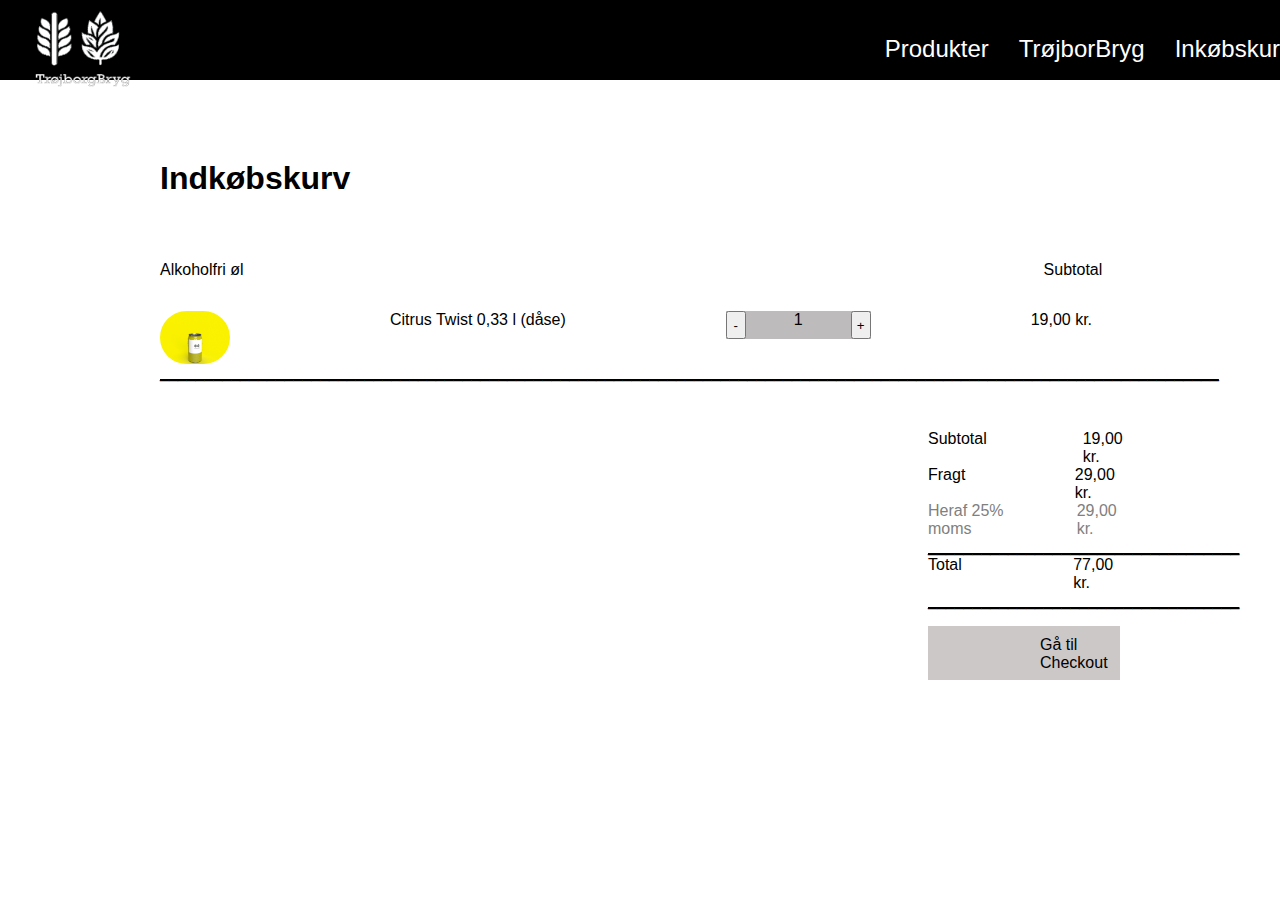
<file: eksamens-projekt-web/page-html/indkøbskurv.html>
<!DOCTYPE html>
<html lang="en">
<head>
    <meta charset="UTF-8">
    <meta http-equiv="X-UA-Compatible" content="IE=edge">
    <meta name="viewport" content="width=device-width, initial-scale=1.0">
    <link rel="stylesheet" href="../css/indkøbskurv.css">
    <title>Inkøbskurv</title>
</head>
<body>

    <header id="header">
        <div class="logo">
            <a href="../index.html">
                <img class="logo-img" src="../img/trøjborgbryg-white.png" alt="">
            </a>
        </div>
        <div class="nav-text">
            <ul>
                <li><a href="./produkt.html">Produkter</a></li>
                <li><a href="./trøjborbryg.html">TrøjborBryg</a></li>
                <li><a href="./indkøbskurv.html">Inkøbskurv</a></li>
                <li><a href="./kontakt.html">Kontakt</a></li>
              </ul>
        </div>
        
        <div class="toggle" onclick="toggle()"></div>
      </header>




      <section class="area1">


        <h1>Indkøbskurv</h1>

        <div class="titel">
            <p>Alkoholfri øl</p>
            <p class="subtotal">Subtotal</p>
        </div>

        <div class="info">
            <img src="../img/yellow.png">
            <p>Citrus Twist 0,33 l (dåse)</p>

            <div class="box">
                <button class="quantity-btn" id="minus">-</button>
                <span class="quantity">1</span>
                <button class="quantity-btn" id="plus">+</button>
            </div>
                <p class="gone-19">19,00 kr.</p>

        </div>

       <u class="line1">_______________________________________________________________________________________________________________________</u>


       <div class="area2">

<div class="numbers">
    <div class="subtotal-2">
        <p>Subtotal</p>
        <p>19,00 kr.</p>
    </div>

    <div class="fragt">
        <p>Fragt</p>
        <p>29,00 kr.</p>
    </div>

    <div class="moms">
        <p>Heraf 25% moms</p>
        <p>29,00 kr.</p>
    </div>
</div>
       
        <u class="line2">___________________________________</u>
        
        <div class="total">
            <p>Total</p>
            <p>77,00 kr.</p>
        </div>
        
        <u class="line3">___________________________________</u>
        
        <div class="checkout-box">
            <p>Gå til Checkout</p>
        </div>


    </div>
    </section>







    
<script src="../js/app.js"></script>
</body>
</html>
</file>
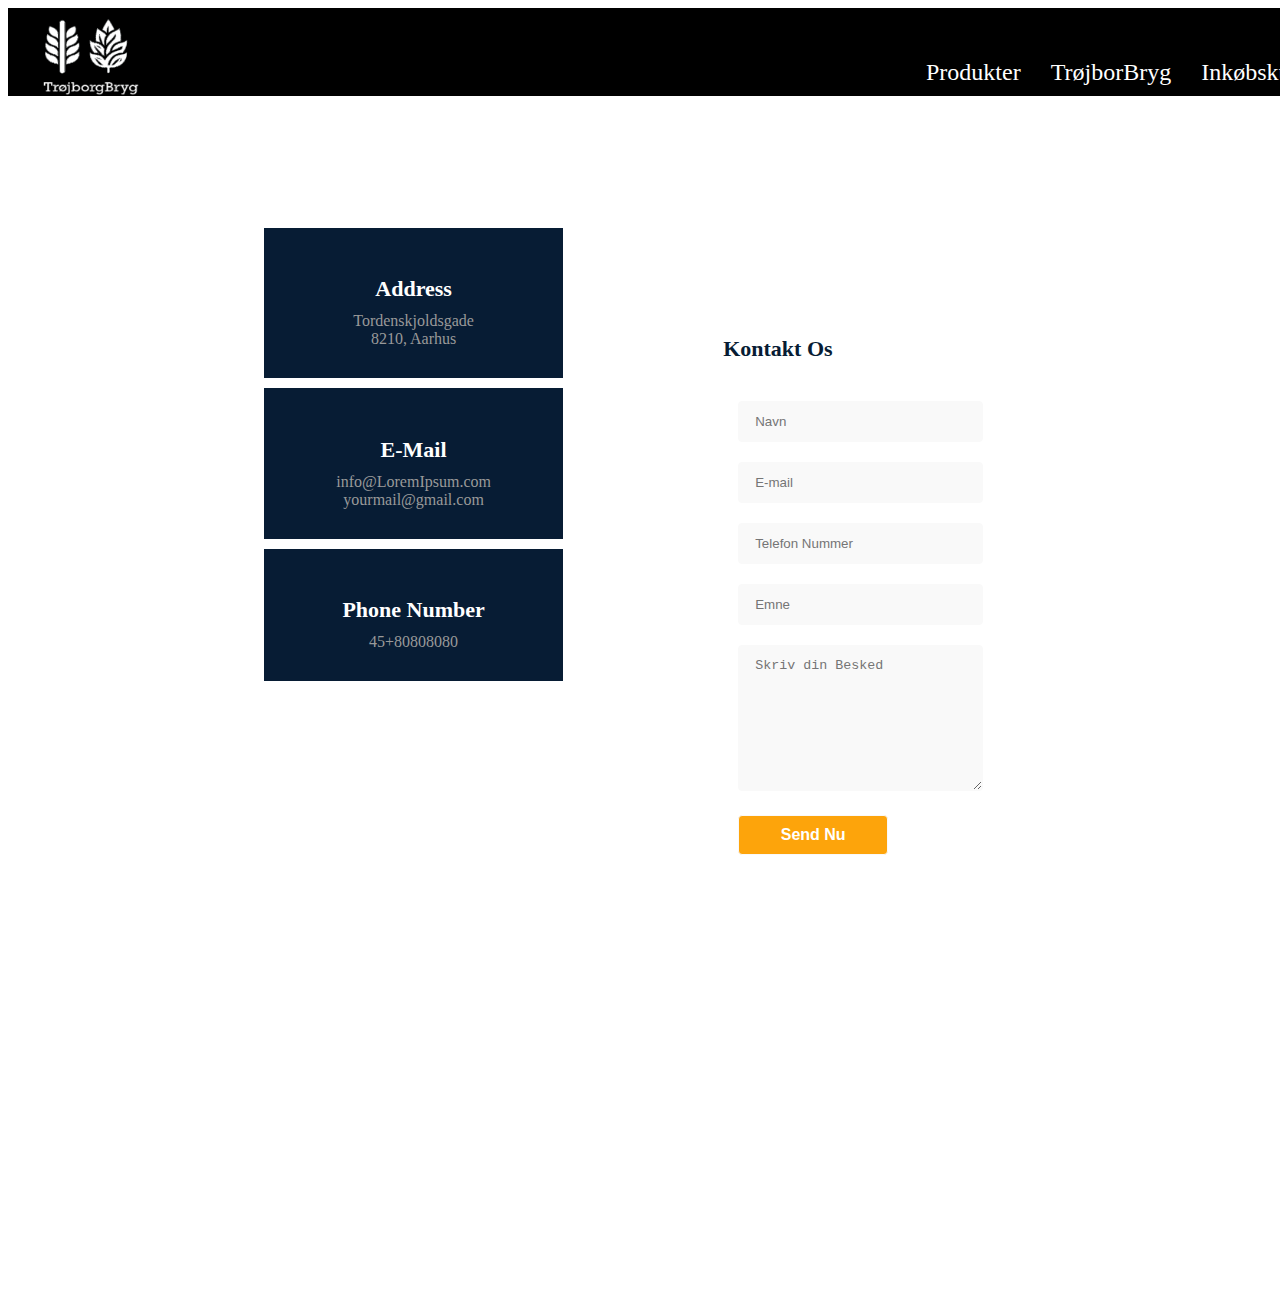
<file: eksamens-projekt-web/page-html/kontakt.html>
<!DOCTYPE html>
<html lang="en">
<head>
    <meta charset="UTF-8">
    <meta http-equiv="X-UA-Compatible" content="IE=edge">
    <meta name="viewport" content="width=device-width, initial-scale=1.0">
    <link rel="stylesheet" href="../css/kontakt.css">
    <title>📞 Kontakt page</title>
</head>
<body>

    

    <header id="header">
        <div class="logo">
            <a href="../index.html">
                <img class="logo-img" src="../img/trøjborgbryg-white.png" alt="">
            </a>
        </div>
        <div class="nav-text">
            <ul>
                <li><a href="./produkt.html">Produkter</a></li>
                <li><a href="./trøjborbryg.html">TrøjborBryg</a></li>
                <li><a href="./indkøbskurv.html">Inkøbskurv</a></li>
                <li><a href="#">Kontakt</a></li>
              </ul>
        </div>
        
        <div class="toggle" onclick="toggle()"></div>
      </header>


      <section class="contact-page-sec">
        <div class="container">
          <div class="row">
            <article class="col-md-4">
              <div class="contact-info">
                <div class="contact-info-item">
                  <div class="contact-info-icon">
                    <i class="fas fa-map-marked"></i>
                  </div>
                  <div class="contact-info-text">
                    <h2>Address</h2>
                    <span>Tordenskjoldsgade </span>
                    <span>8210, Aarhus</span>
                  </div>
                </div>
              </div>
            </article>
      
            <article class="col-md-4">
              <div class="contact-info">
                <div class="contact-info-item">
                  <div class="contact-info-icon">
                    <i class="fas fa-envelope"></i>
                  </div>
                  <div class="contact-info-text">
                    <h2>E-mail</h2>
                    <span>info@LoremIpsum.com</span>
                    <span>yourmail@gmail.com</span>
                  </div>
                </div>
              </div>
            </article>
      
            <article class="col-md-4">
              <div class="contact-info">
                <div class="contact-info-item">
                  <div class="contact-info-icon">
                    <i class="fas fa-clock"></i>
                  </div>
                  <div class="contact-info-text">
                    <h2>Phone Number</h2>
                    <span>45+80808080</span>
                    <!-- <span>Thu - Mon 10.00 pm - 5.00 pm</span> -->
                  </div>
                </div>
              </div>
            </article>
          </div>
      
          <div class="row">
            <section class="col-md-8">
              <div class="contact-page-form" method="post">
                <h2>Kontakt os</h2>
                <form action="contact-mail.php" method="post">
                  <div class="row">
                    <div class="col-md-6 col-sm-6 col-xs-12">
                      <div class="single-input-field">
                        <input type="text" placeholder="Navn" name="navn" />
                      </div>
                    </div>
                    <div class="col-md-6 col-sm-6 col-xs-12">
                      <div class="single-input-field">
                        <input type="email" placeholder="E-mail" name="email" required />
                      </div>
                    </div>
                    <div class="col-md-6 col-sm-6 col-xs-12">
                      <div class="single-input-field">
                        <input type="text" placeholder="Telefon Nummer" name="telefon" />
                      </div>
                    </div>
                    <div class="col-md-6 col-sm-6 col-xs-12">
                      <div class="single-input-field">
                        <input type="text" placeholder="Emne" name="Emne" />
                      </div>
                    </div>
                    <div class="col-md-12 message-input">
                      <div class="single-input-field">
                        <textarea placeholder="Skriv din Besked" name="Besked"></textarea>
                      </div>
                    </div>
                    <div class="single-input-fieldsbtn">
                      <input type="submit" value="Send Nu" />
                    </div>
                  </div>
                </form>
              </div>
            </section>
          </div>
        </div>
      </section>

    

    <script src="../js/app.js"></script>
</body>
</html>
</file>
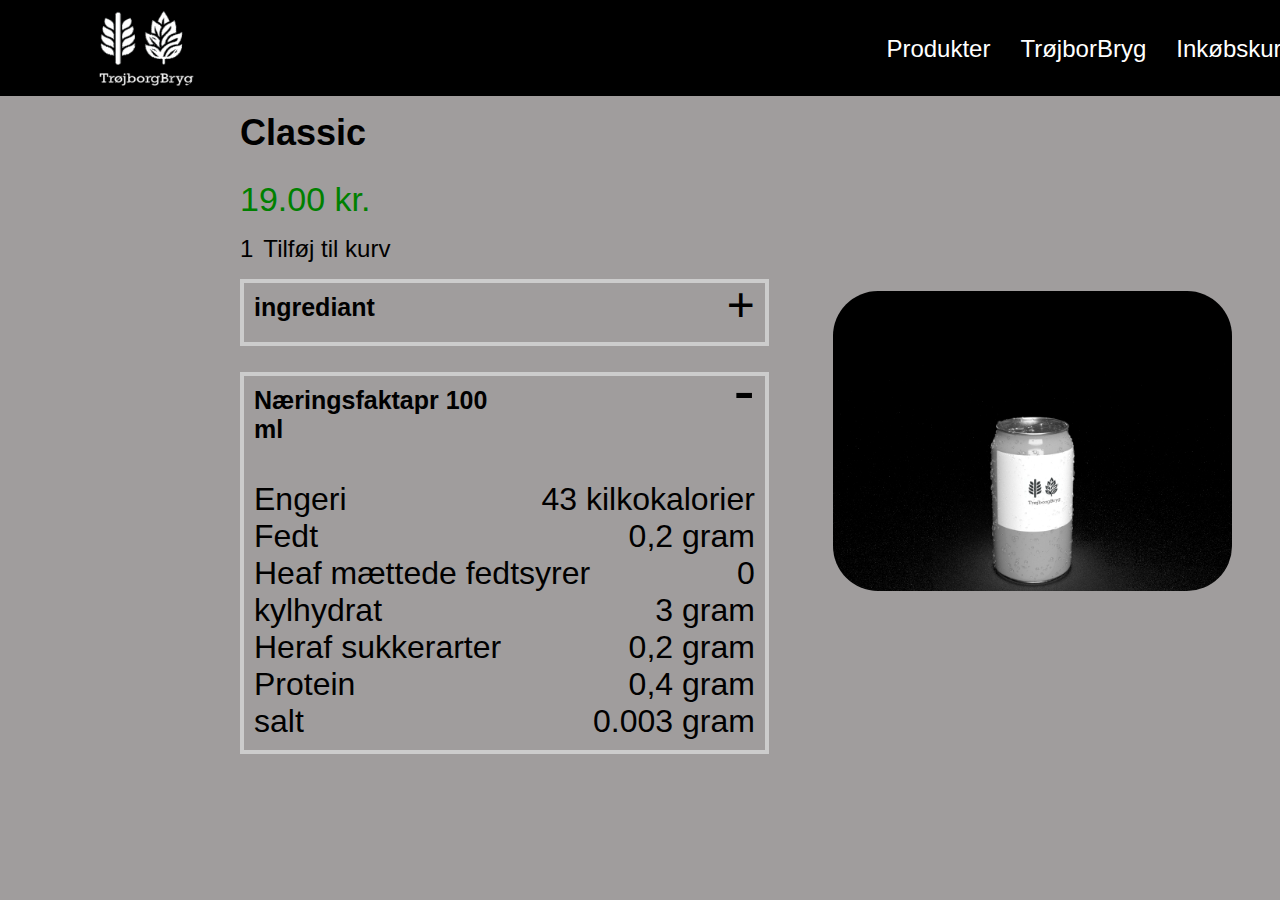
<file: eksamens-projekt-web/page-html/prduckt-beer-black.html>
<!DOCTYPE html>
<html lang="en">
<head>
    <meta charset="UTF-8">
    <meta http-equiv="X-UA-Compatible" content="IE=edge">
    <meta name="viewport" content="width=device-width, initial-scale=1.0">
    <link rel="stylesheet" href="../css/black-beer.css">
    <title>Document</title>
</head>
<body>
    <header id="header">
        <div class="logo">
            <a href="../index.html">
                <img class="logo-img" src="../img/trøjborgbryg-white.png" alt="">
            </a>
        </div>
        <div class="nav-text">
            <ul>
                <li><a href="./produkt.html">Produkter</a></li>
                <li><a href="./trøjborbryg.html">TrøjborBryg</a></li>
                <li><a href="./indkøbskurv.html">Inkøbskurv</a></li>
                <li><a href="#">Kontakt</a></li>
              </ul>
        </div>
        
        <div class="toggle" onclick="toggle()"></div>
      </header>
    
<!-- produckt/info  start-->
<section class="container">

    <div class="left-side">
        <h1>Classic</h1>
        
        <span>19.00 kr.</span>
    
        <div class="number-add">
            <div>1</div>
            <div>Tilføj til kurv</div>
        </div>
    
        <div class="beer-info">
            <div class="box1">
                <div class="textbox1">
                    <h2>ingrediant</h2>
                    <p>+</p>
                </div>
            </div>
            <div class="box2">
                <div class="textbox2">
                    <h2>Næringsfaktapr 100 ml</h2>
                    <p>-</p>
                </div>
                
                <u></u>
                <div class="info-1">
                    <p>Engeri</p>
                    <p> 43 kilkokalorier</p>
                </div>
                <div class="info-2">
                    <p>Fedt</p>
                    <p> 0,2 gram</p>
                </div>
                <div class="info-3">
                    <p>Heaf mættede fedtsyrer</p>
                    <p> 0</p>
                </div>
                <div class="info-4">
                    <p>kylhydrat</p>
                    <p> 3 gram</p>
                </div>
                <div class="info-5">
                    <p>Heraf sukkerarter</p>
                    <p> 0,2 gram</p>
                </div>
                <div class="info-6">
                    <p>Protein</p>
                    <p> 0,4 gram</p>
                </div>
                <div class="info-7">
                    <p>salt</p>
                    <p> 0.003 gram</p>
                </div>
                
            </div>
        </div>
    </div>
           
                <img src="../img/classic.png" alt="">
        </section>
<!-- produckt/info  end-->






<script src="../js/app.js"></script>
</body>
</html>
</file>
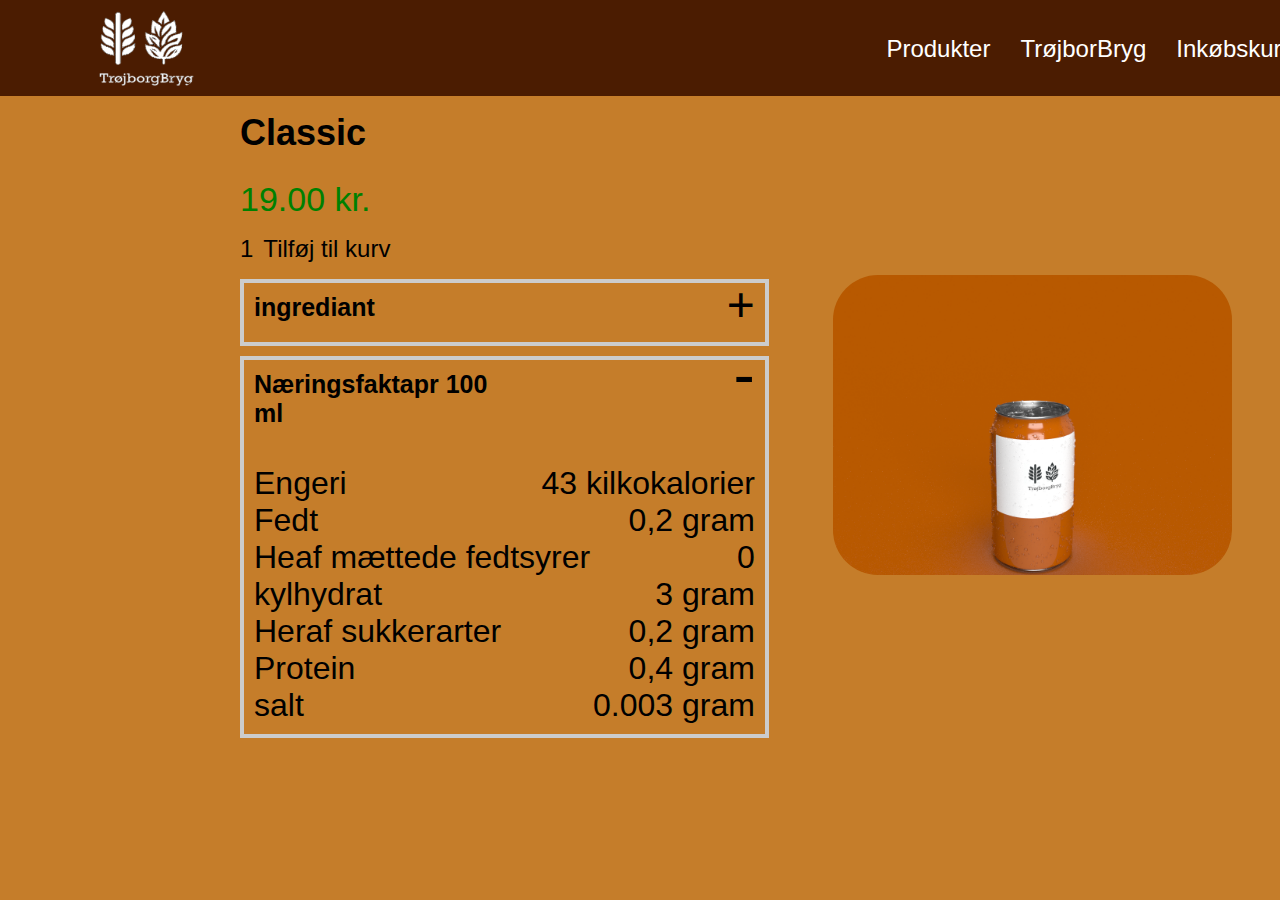
<file: eksamens-projekt-web/page-html/produckt-beer-brown.html>
<!DOCTYPE html>
<html lang="en">
<head>
    <meta charset="UTF-8">
    <meta http-equiv="X-UA-Compatible" content="IE=edge">
    <meta name="viewport" content="width=device-width, initial-scale=1.0">
    <link rel="stylesheet" href="../css/brown-beer.css">
    <title>Document</title>
</head>
<body>
    <header id="header">
        <div class="logo">
            <a href="../index.html">
                <img class="logo-img" src="../img/trøjborgbryg-white.png" alt="">
            </a>
        </div>
        <div class="nav-text">
            <ul>
                <li><a href="./produkt.html">Produkter</a></li>
                <li><a href="./trøjborbryg.html">TrøjborBryg</a></li>
                <li><a href="./indkøbskurv.html">Inkøbskurv</a></li>
                <li><a href="#">Kontakt</a></li>
              </ul>
        </div>
        
        <div class="toggle" onclick="toggle()"></div>
      </header>
    
<!-- produckt/info  start-->
<section class="container">

    <div class="left-side">
        <h1>Classic</h1>
        
        <span>19.00 kr.</span>
    
        <div class="number-add">
            <div>1</div>
            <div>Tilføj til kurv</div>
        </div>
    
        <div class="beer-info">
            <div class="box1">
                <div class="textbox1">
                    <h2>ingrediant</h2>
                    <p>+</p>
                </div>
            </div>
            <div class="box2">
                <div class="textbox2">
                    <h2>Næringsfaktapr 100 ml</h2>
                    <p>-</p>
                </div>
                
                <u></u>
                <div class="info-1">
                    <p>Engeri</p>
                    <p> 43 kilkokalorier</p>
                </div>
                <div class="info-2">
                    <p>Fedt</p>
                    <p> 0,2 gram</p>
                </div>
                <div class="info-3">
                    <p>Heaf mættede fedtsyrer</p>
                    <p> 0</p>
                </div>
                <div class="info-4">
                    <p>kylhydrat</p>
                    <p> 3 gram</p>
                </div>
                <div class="info-5">
                    <p>Heraf sukkerarter</p>
                    <p> 0,2 gram</p>
                </div>
                <div class="info-6">
                    <p>Protein</p>
                    <p> 0,4 gram</p>
                </div>
                <div class="info-7">
                    <p>salt</p>
                    <p> 0.003 gram</p>
                </div>
                
            </div>
        </div>
    </div>
           
                <img src="../img/brown.png" alt="">
        </section>
<!-- produckt/info  end-->






<script src="../js/app.js"></script>
</body>
</html>
</file>
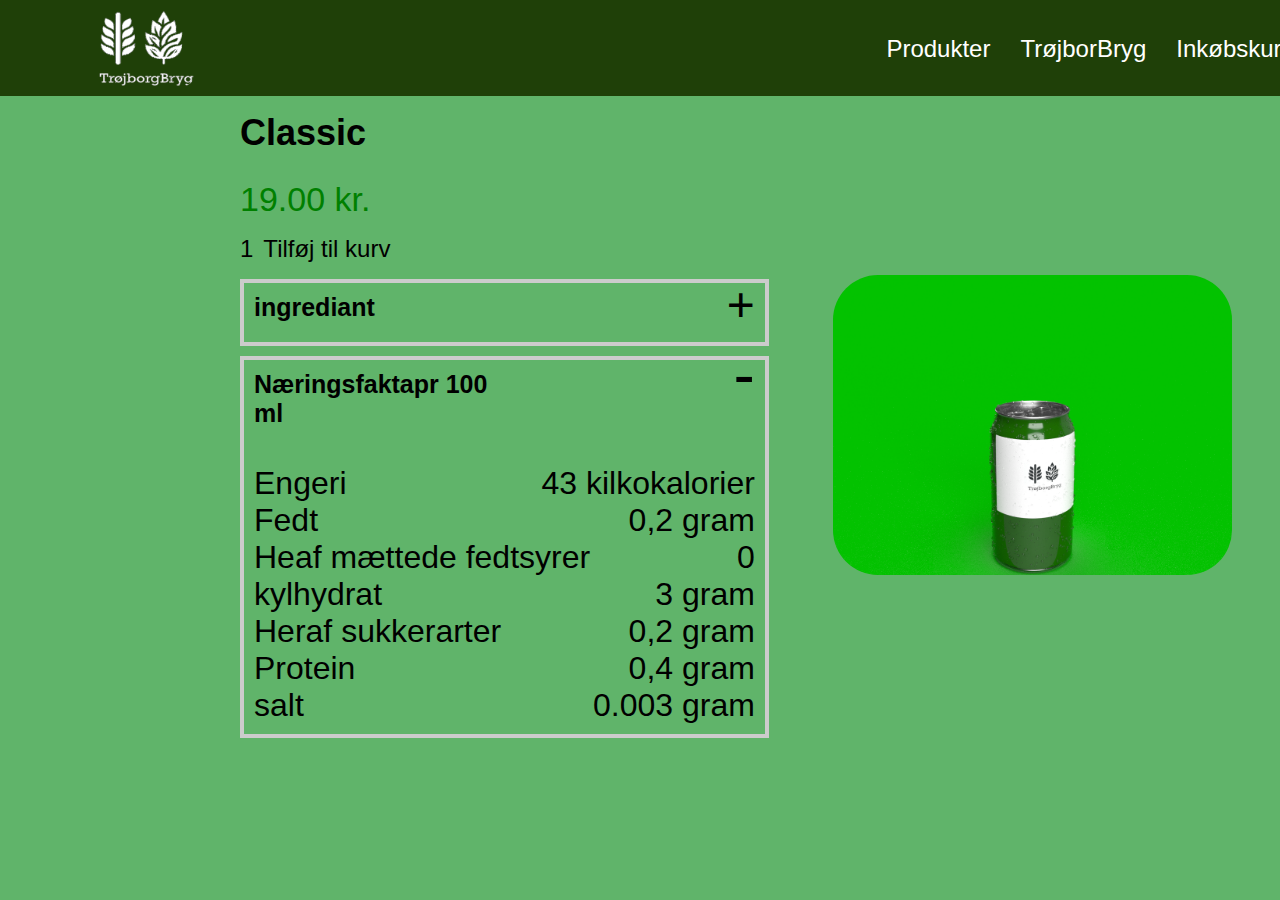
<file: eksamens-projekt-web/page-html/produckt-beer-green.html>
<!DOCTYPE html>
<html lang="en">
<head>
    <meta charset="UTF-8">
    <meta http-equiv="X-UA-Compatible" content="IE=edge">
    <meta name="viewport" content="width=device-width, initial-scale=1.0">
    <link rel="stylesheet" href="../css/green-beer.css">
    <title>Document</title>
</head>
<body>
    <header id="header">
        <div class="logo">
            <a href="../index.html">
                <img class="logo-img" src="../img/trøjborgbryg-white.png" alt="">
            </a>
        </div>
        <div class="nav-text">
            <ul>
                <li><a href="./produkt.html">Produkter</a></li>
                <li><a href="./trøjborbryg.html">TrøjborBryg</a></li>
                <li><a href="./indkøbskurv.html">Inkøbskurv</a></li>
                <li><a href="#">Kontakt</a></li>
              </ul>
        </div>
        
        <div class="toggle" onclick="toggle()"></div>
      </header>
    
<!-- produckt/info  start-->
<section class="container">

    <div class="left-side">
        <h1>Classic</h1>
        
        <span>19.00 kr.</span>
    
        <div class="number-add">
            <div>1</div>
            <div>Tilføj til kurv</div>
        </div>
    
        <div class="beer-info">
            <div class="box1">
                <div class="textbox1">
                    <h2>ingrediant</h2>
                    <p>+</p>
                </div>
            </div>
            <div class="box2">
                <div class="textbox2">
                    <h2>Næringsfaktapr 100 ml</h2>
                    <p>-</p>
                </div>
                
                <u></u>
                <div class="info-1">
                    <p>Engeri</p>
                    <p> 43 kilkokalorier</p>
                </div>
                <div class="info-2">
                    <p>Fedt</p>
                    <p> 0,2 gram</p>
                </div>
                <div class="info-3">
                    <p>Heaf mættede fedtsyrer</p>
                    <p> 0</p>
                </div>
                <div class="info-4">
                    <p>kylhydrat</p>
                    <p> 3 gram</p>
                </div>
                <div class="info-5">
                    <p>Heraf sukkerarter</p>
                    <p> 0,2 gram</p>
                </div>
                <div class="info-6">
                    <p>Protein</p>
                    <p> 0,4 gram</p>
                </div>
                <div class="info-7">
                    <p>salt</p>
                    <p> 0.003 gram</p>
                </div>
                
            </div>
        </div>
    </div>
           
                <img src="../img/green.png" alt="">
        </section>
<!-- produckt/info  end-->






<script src="../js/app.js"></script>
</body>
</html>
</file>
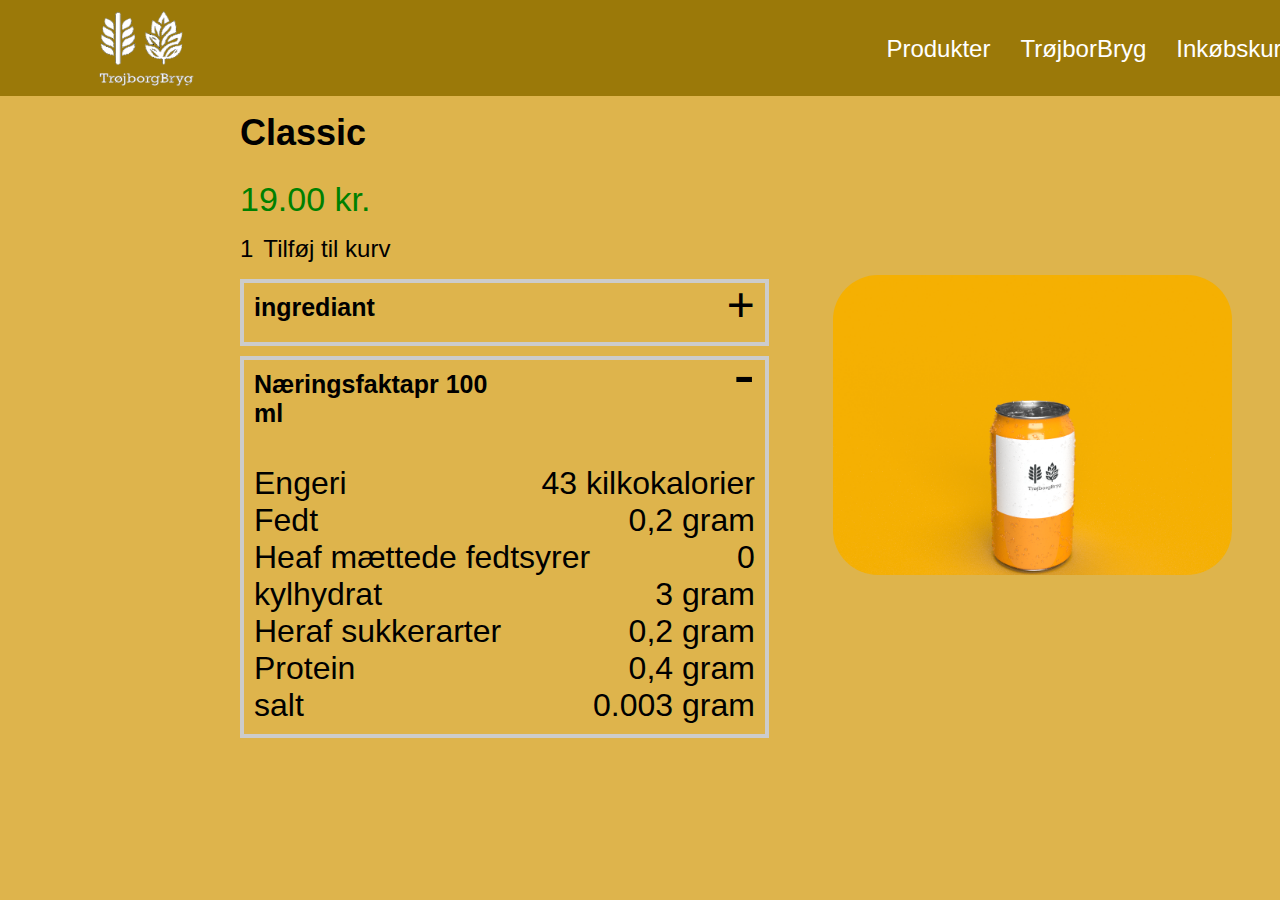
<file: eksamens-projekt-web/page-html/produckt-beer-orange.html>
<!DOCTYPE html>
<html lang="en">
<head>
    <meta charset="UTF-8">
    <meta http-equiv="X-UA-Compatible" content="IE=edge">
    <meta name="viewport" content="width=device-width, initial-scale=1.0">
    <link rel="stylesheet" href="../css/orange-beer.css">
    <title>Document</title>
</head>
<body>
    <header id="header">
        <div class="logo">
            <a href="../index.html">
                <img class="logo-img" src="../img/trøjborgbryg-white.png" alt="">
            </a>
        </div>
        <div class="nav-text">
            <ul>
                <li><a href="./produkt.html">Produkter</a></li>
                <li><a href="./trøjborbryg.html">TrøjborBryg</a></li>
                <li><a href="./indkøbskurv.html">Inkøbskurv</a></li>
                <li><a href="#">Kontakt</a></li>
              </ul>
        </div>
        
        <div class="toggle" onclick="toggle()"></div>
      </header>
    
<!-- produckt/info  start-->
<section class="container">

    <div class="left-side">
        <h1>Classic</h1>
        
        <span>19.00 kr.</span>
    
        <div class="number-add">
            <div>1</div>
            <div>Tilføj til kurv</div>
        </div>
    
        <div class="beer-info">
            <div class="box1">
                <div class="textbox1">
                    <h2>ingrediant</h2>
                    <p>+</p>
                </div>
            </div>
            <div class="box2">
                <div class="textbox2">
                    <h2>Næringsfaktapr 100 ml</h2>
                    <p>-</p>
                </div>
                
                <u></u>
                <div class="info-1">
                    <p>Engeri</p>
                    <p> 43 kilkokalorier</p>
                </div>
                <div class="info-2">
                    <p>Fedt</p>
                    <p> 0,2 gram</p>
                </div>
                <div class="info-3">
                    <p>Heaf mættede fedtsyrer</p>
                    <p> 0</p>
                </div>
                <div class="info-4">
                    <p>kylhydrat</p>
                    <p> 3 gram</p>
                </div>
                <div class="info-5">
                    <p>Heraf sukkerarter</p>
                    <p> 0,2 gram</p>
                </div>
                <div class="info-6">
                    <p>Protein</p>
                    <p> 0,4 gram</p>
                </div>
                <div class="info-7">
                    <p>salt</p>
                    <p> 0.003 gram</p>
                </div>
                
            </div>
        </div>
    </div>
           
                <img src="../img/orange.png" alt="">
        </section>
<!-- produckt/info  end-->






<script src="../js/app.js"></script>
</body>
</html>
</file>
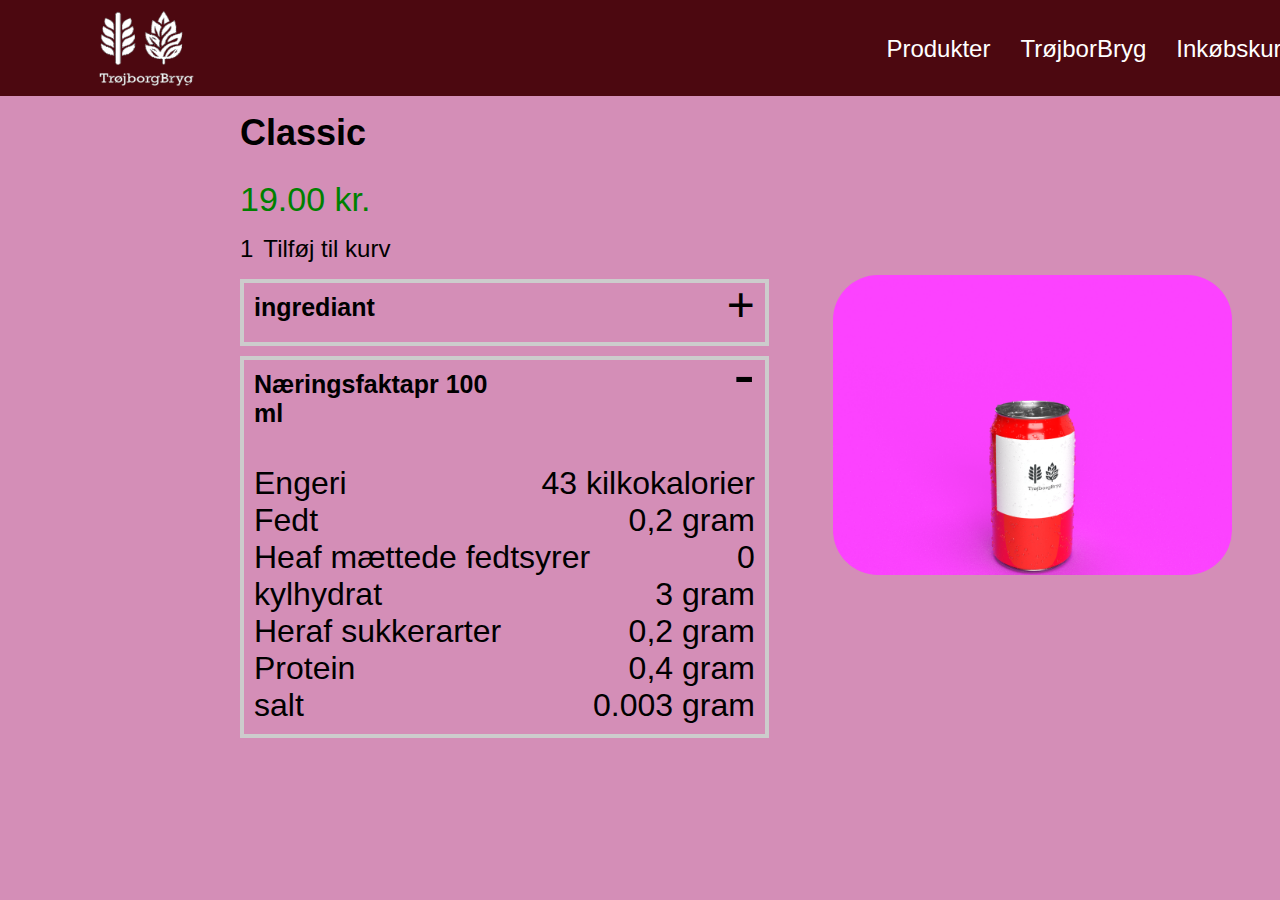
<file: eksamens-projekt-web/page-html/produckt-beer-red-pink.html>
<!DOCTYPE html>
<html lang="en">
<head>
    <meta charset="UTF-8">
    <meta http-equiv="X-UA-Compatible" content="IE=edge">
    <meta name="viewport" content="width=device-width, initial-scale=1.0">
    <link rel="stylesheet" href="../css/red-pink-beer.css">
    <title>Document</title>
</head>
<body>
    <header id="header">
        <div class="logo">
            <a href="../index.html">
                <img class="logo-img" src="../img/trøjborgbryg-white.png" alt="">
            </a>
        </div>
        <div class="nav-text">
            <ul>
                <li><a href="./produkt.html">Produkter</a></li>
                <li><a href="./trøjborbryg.html">TrøjborBryg</a></li>
                <li><a href="./indkøbskurv.html">Inkøbskurv</a></li>
                <li><a href="#">Kontakt</a></li>
              </ul>
        </div>
        
        <div class="toggle" onclick="toggle()"></div>
      </header>
    
<!-- produckt/info  start-->
<section class="container">

    <div class="left-side">
        <h1>Classic</h1>
        
        <span>19.00 kr.</span>
    
        <div class="number-add">
            <div>1</div>
            <div>Tilføj til kurv</div>
        </div>
    
        <div class="beer-info">
            <div class="box1">
                <div class="textbox1">
                    <h2>ingrediant</h2>
                    <p>+</p>
                </div>
            </div>
            <div class="box2">
                <div class="textbox2">
                    <h2>Næringsfaktapr 100 ml</h2>
                    <p>-</p>
                </div>
                
                <u></u>
                <div class="info-1">
                    <p>Engeri</p>
                    <p> 43 kilkokalorier</p>
                </div>
                <div class="info-2">
                    <p>Fedt</p>
                    <p> 0,2 gram</p>
                </div>
                <div class="info-3">
                    <p>Heaf mættede fedtsyrer</p>
                    <p> 0</p>
                </div>
                <div class="info-4">
                    <p>kylhydrat</p>
                    <p> 3 gram</p>
                </div>
                <div class="info-5">
                    <p>Heraf sukkerarter</p>
                    <p> 0,2 gram</p>
                </div>
                <div class="info-6">
                    <p>Protein</p>
                    <p> 0,4 gram</p>
                </div>
                <div class="info-7">
                    <p>salt</p>
                    <p> 0.003 gram</p>
                </div>
                
            </div>
        </div>
    </div>
           
                <img src="../img/red-pink.png" alt="">
        </section>
<!-- produckt/info  end-->






<script src="../js/app.js"></script>
</body>
</html>
</file>
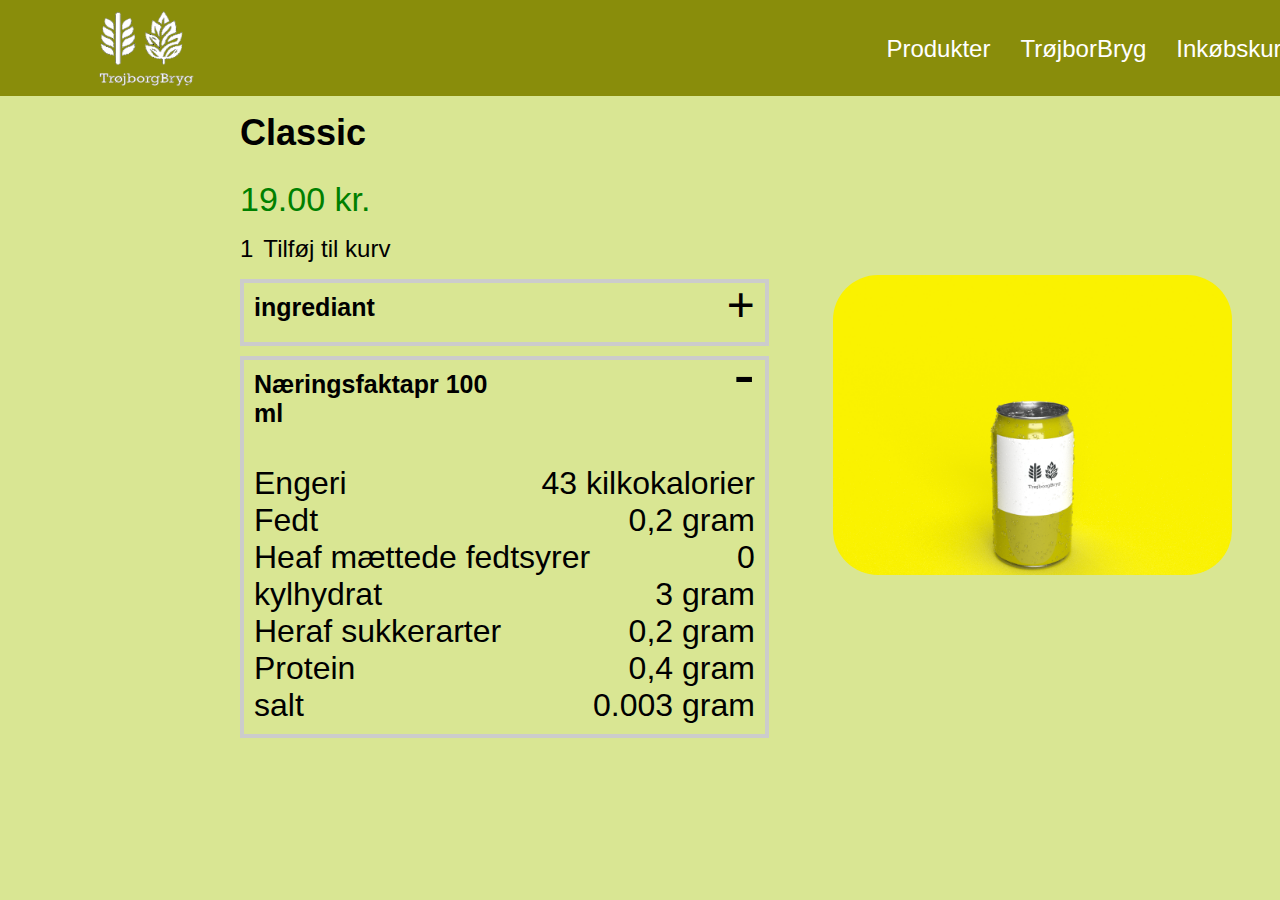
<file: eksamens-projekt-web/page-html/produckt-beer-yellow.html>
<!DOCTYPE html>
<html lang="en">
<head>
    <meta charset="UTF-8">
    <meta http-equiv="X-UA-Compatible" content="IE=edge">
    <meta name="viewport" content="width=device-width, initial-scale=1.0">
    <link rel="stylesheet" href="../css/yellow-beer.css">
    <title>Document</title>
</head>
<body>
    <header id="header">
        <div class="logo">
            <a href="../index.html">
                <img class="logo-img" src="../img/trøjborgbryg-white.png" alt="">
            </a>
        </div>
        <div class="nav-text">
            <ul>
                <li><a href="./produkt.html">Produkter</a></li>
                <li><a href="./trøjborbryg.html">TrøjborBryg</a></li>
                <li><a href="./indkøbskurv.html">Inkøbskurv</a></li>
                <li><a href="#">Kontakt</a></li>
              </ul>
        </div>
        
        <div class="toggle" onclick="toggle()"></div>
      </header>
    
<!-- produckt/info  start-->
<section class="container">

    <div class="left-side">
        <h1>Classic</h1>
        
        <span>19.00 kr.</span>
    
        <div class="number-add">
            <div>1</div>
            <div>Tilføj til kurv</div>
        </div>
    
        <div class="beer-info">
            <div class="box1">
                <div class="textbox1">
                    <h2>ingrediant</h2>
                    <p>+</p>
                </div>
            </div>
            <div class="box2">
                <div class="textbox2">
                    <h2>Næringsfaktapr 100 ml</h2>
                    <p>-</p>
                </div>
                
                <u></u>
                <div class="info-1">
                    <p>Engeri</p>
                    <p> 43 kilkokalorier</p>
                </div>
                <div class="info-2">
                    <p>Fedt</p>
                    <p> 0,2 gram</p>
                </div>
                <div class="info-3">
                    <p>Heaf mættede fedtsyrer</p>
                    <p> 0</p>
                </div>
                <div class="info-4">
                    <p>kylhydrat</p>
                    <p> 3 gram</p>
                </div>
                <div class="info-5">
                    <p>Heraf sukkerarter</p>
                    <p> 0,2 gram</p>
                </div>
                <div class="info-6">
                    <p>Protein</p>
                    <p> 0,4 gram</p>
                </div>
                <div class="info-7">
                    <p>salt</p>
                    <p> 0.003 gram</p>
                </div>
                
            </div>
        </div>
    </div>
           
                <img src="../img/yellow.png" alt="">
        </section>
<!-- produckt/info  end-->






<script src="../js/app.js"></script>
</body>
</html>
</file>
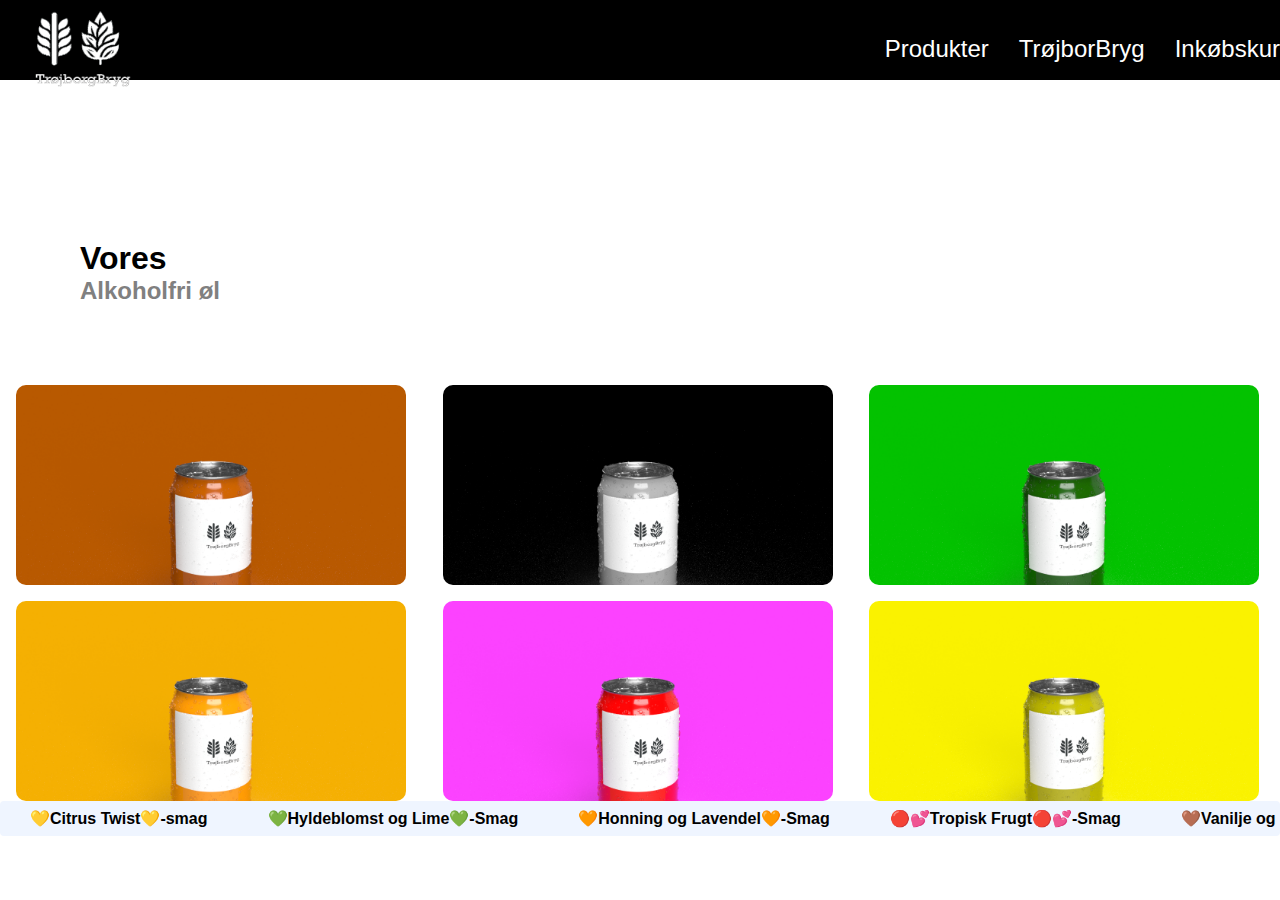
<file: eksamens-projekt-web/page-html/produkt.html>
<!DOCTYPE html>
<html lang="en">
<head>
    <meta charset="UTF-8">
    <meta http-equiv="X-UA-Compatible" content="IE=edge">
    <meta name="viewport" content="width=device-width, initial-scale=1.0">
    <link rel="stylesheet" href="../css/produkt.css">
    <title>Document</title>
</head>
<body>
    <header id="header">
        <div class="logo">
            <a href="../index.html">
                <img class="logo-img" src="../img/trøjborgbryg-white.png" alt="">
            </a>
        </div>
        <div class="nav-text">
            <ul>
                <li><a href="#">Produkter</a></li>
                <li><a href="./trøjborbryg.html">TrøjborBryg</a></li>
                <li><a href="./indkøbskurv.html">Inkøbskurv</a></li>
                <li><a href="./kontakt.html">Kontakt</a></li>
              </ul>
        </div>
        
        <div class="toggle" onclick="toggle()"></div>
      </header>


      <section class="product">

        <div class="content">

            <div id="product-content">
                <h1>Vores</h1>
                <h2>Alkoholfri øl</h2>
              </div>
            
        </div>


        <div class="product-display">
            <a href="./produckt-beer-brown.html" class="product-item">
                <img src="../img/brown.png" alt="Brown">
                <div class="overlay"></div>
            </a>
            <a href="./prduckt-beer-black.html" class="product-item">
                <img src="../img/classic.png" alt="Classic">
                <div class="overlay"></div>
            </a>
            <a href="./produckt-beer-green.html" class="product-item">
                <img src="../img/green.png" alt="Green">
                <div class="overlay"></div>
            </a>
            <a href="./produckt-beer-orange.html" class="product-item">
                <img src="../img/orange.png" alt="Orange">
                <div class="overlay"></div>
            </a>
            <a href="./produckt-beer-red-pink.html" class="product-item">
                <img src="../img/red-pink.png" alt="Red Pink">
                <div class="overlay"></div>
            </a>
            <a href="./produckt-beer-yellow.html" class="product-item">
                <img src="../img/yellow.png" alt="Yellow">
                <div class="overlay"></div>
            </a>
        </div>


<div class="scrolling-text-container">
    <div class="scrolling-text-inner" style="--marquee-speed: 20s; --direction:scroll-left" role="marquee">
        <div class="scrolling-text">
            <div class="scrolling-text-item">💛Citrus Twist💛-smag</div>
            <div class="scrolling-text-item">💚Hyldeblomst og Lime💚-Smag</div>
            <div class="scrolling-text-item">🧡Honning og Lavendel🧡-Smag</div>
            <div class="scrolling-text-item">🔴💕Tropisk Frugt🔴💕-Smag</div>
            <div class="scrolling-text-item">🤎Vanilje og Karamel🤎-Smag</div>
        </div>
    </div>
</div>



      </section>


  



    <script src="../js/app.js"></script>
</body>
</html>
</file>
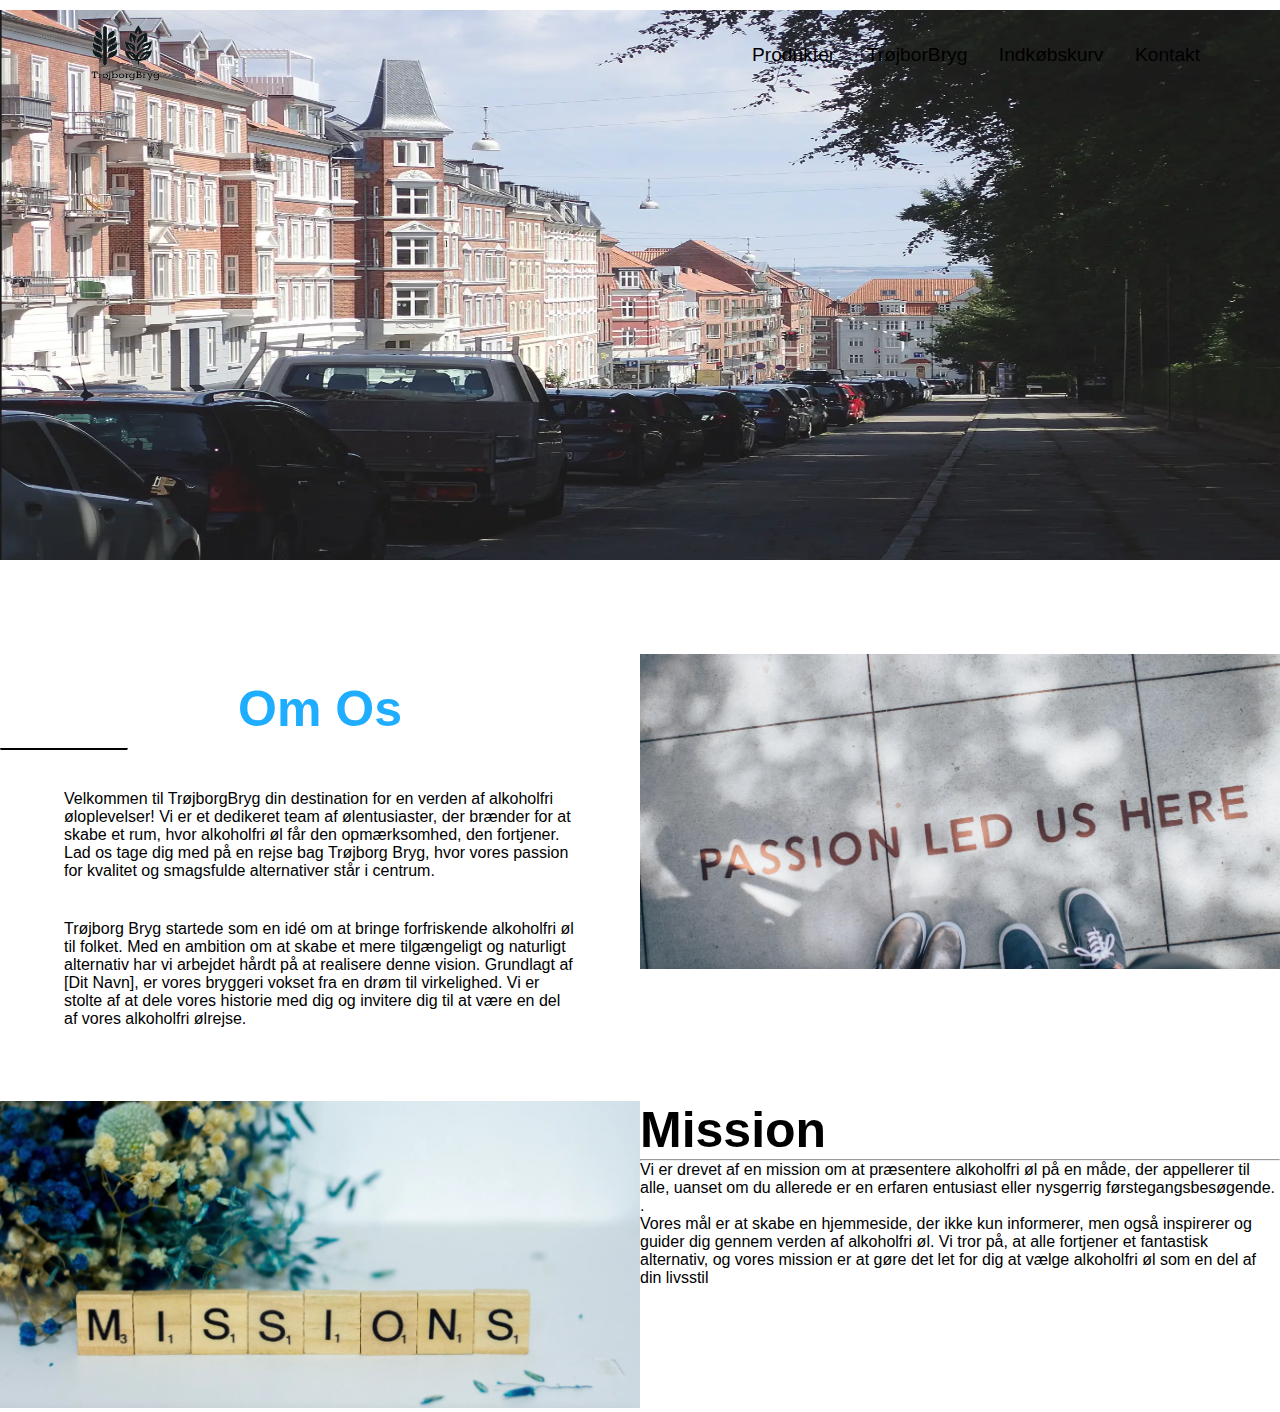
<file: eksamens-projekt-web/page-html/trøjborbryg.html>
<!DOCTYPE html>
<html lang="en">
<head>
    <meta charset="UTF-8">
    <meta http-equiv="X-UA-Compatible" content="IE=edge">
    <meta name="viewport" content="width=device-width, initial-scale=1.0">
    <link rel="stylesheet" href="../css/trøjborbryg.css">
    <title>🎓trøjborbryg om os</title>
</head>
<body>


  <!-- old nav start -->
  <div class="old-nav">

    <header id="header">
        <div class="logo">
            <a href="../index.html">
                <img class="logo-img-black" src="../img/trøjborgbryg-black.png" alt="">
                <img class="logo-img-white" src="../img/trøjborgbryg-white.png" alt="">
            </a>
        </div>
        <div class="nav-text">
            <ul>
                <li><a href="./produkt.html">Produkter</a></li>
                <li><a href="./trøjborbryg.html">TrøjborBryg</a></li>
                <li><a href="./indkøbskurv.html">Indkøbskurv</a></li>
                <li><a href="./kontakt.html">Kontakt</a></li>
              </ul>
        </div>
        
        <div class="toggle" onclick="toggle()"></div>
      </header>

    
    </div>
      <!-- old nav end -->




<!-- new header for laptop start  -->
    <header class="new-header">
        <div class="logo">
             <img class="logo-img" src="../img/trøjborgbryg-black.png" alt="">
        </div>
        <ul>
           <li><a href="./produkt.html">Produkter</a></li>
           <li><a href="./trøjborbryg.html">TrøjborBryg</a></li>
           <li><a href="./indkøbskurv.html">Indkøbskurv</a></li>
           <li><a href="./kontakt.html"> Kontakt</a></li>
        </ul>
     </header>
 <!-- New header for laptop end -->
 





 <!-- front page image start -->
 <div class="front-page-header">
     <img class="img-frontpage" src="../img/trøjborbryg-img-test.webp" alt="">
 </div>
  <!-- front page image end -->





    
    <div class="container">
       
       <div class="about">
          <div class="left">
             <h1>Om Os</h1>
             <hr>
             <p>Velkommen til TrøjborgBryg din destination for en verden af alkoholfri øloplevelser! Vi er et dedikeret team af ølentusiaster, der brænder for at skabe et rum, hvor alkoholfri øl får den opmærksomhed, den fortjener. Lad os tage dig med på en rejse bag Trøjborg Bryg, hvor vores passion for kvalitet og smagsfulde alternativer står i centrum.</p>
    
                      <p>Trøjborg Bryg startede som en idé om at bringe forfriskende alkoholfri øl til folket. Med en ambition om at skabe et mere tilgængeligt og naturligt alternativ har vi arbejdet hårdt på at realisere denne vision. Grundlagt af [Dit Navn], er vores bryggeri vokset fra en drøm til virkelighed. Vi er stolte af at dele vores historie med dig og invitere dig til at være en del af vores alkoholfri ølrejse.</p>
    
          </div>
          <div class="right">
             <img src="../img/om-os.webp">
          </div>
          <div class="clear"></div>
       </div>
       
       
       
       <div class="mission">
         
          <div class="left">
             <img src="../img/mission.webp">
          </div>
            <div class="right-text">
             <h1>Mission</h1>
             <hr>
             <p>Vi er drevet af en mission om at præsentere alkoholfri øl på en måde, der appellerer til alle, uanset om du allerede er en erfaren entusiast eller nysgerrig førstegangsbesøgende. .</p>
    
                      <p>Vores mål er at skabe en hjemmeside, der ikke kun informerer, men også inspirerer og guider dig gennem verden af alkoholfri øl. Vi tror på, at alle fortjener et fantastisk alternativ, og vores mission er at gøre det let for dig at vælge alkoholfri øl som en del af din livsstil</p>
    
          </div>
          <div class="clear"></div>
          
    </div>
    
    <script src="../js/trøjborbryg.js"></script>
    <script src="../js/app.js"></script>
</body>
</html>
</file>
<file: eksamens-projekt-web/css/indkøbskurv.css>
/* iphone 14 pro max */
@media only screen and (min-width: 430px) and (max-width: 767px) {

    * {
        margin: 0;
        padding: 0;
        box-sizing: border-box;
      }
      
      body {
          font-family: 'Montserrat', 'Arial', sans-serif;
      }
      /* header-nav start */
      #header {
        display: flex;
        justify-content: space-between;
        padding: 10px; /* Adjusted padding */
        position: fixed;
        width: 100%; /* Full width */
        background-color: #111;
        opacity: 80%;
        margin-top: -20rem;
        z-index: 1;
    }
    
    #header ul {
        /* display: flex; */
        position: absolute;
        top: -100%;
        left: 0;
        width: 100%;
        height: 100vh;
        padding: 20px; /* Adjusted padding */
        text-align: center;
        overflow: auto;
        background-color: #111;
        flex-direction: column;
        opacity: 0;
    }
    
    #header ul li {
        list-style: none;
        padding: 10px 10px; /* Adjusted padding */
        font-size: 3rem; /* Adjusted font-size */
        font-weight: bolder;
    }
    
    #header ul li a {
        text-decoration: none;
        font-size: 14px; /* Adjusted font-size */
        transition: 0.3s ease-in-out;
        color: #000000;
        font-weight: 400;
    }
    
    #header ul li a:hover {
        border-bottom: 3px solid red;
    }
    
    #header ul li img {
        margin-right: 15px; /* Adjusted margin */
    }
    
    .toggle {
        display: none;
    }
    
    #header ul {
        position: absolute;
        top: -100%;
        left: 0;
        width: 100%;
        height: calc(100vh - 80px);
        padding: 20px; /* Adjusted padding */
        text-align: center;
        overflow: auto;
        background-color: #111;
        flex-direction: column;
        opacity: 0;
    }
    
    #header.active1 ul {
        opacity: 1;
        top: 75px;
    }
    
    #header ul li a {
        margin: 5px 0;
        font-size: 39px;
        color: #fff;
    }

    .logo-img{
         height: 10vh;
        width: auto;
    }
    
    .toggle {
        display: block;
        position: relative;
        width: 30px; /* Adjusted width */
        height: 30px; /* Adjusted height */
        background-image: url(https://img.icons8.com/material-outlined/48/ffffff/menu--v1.png);
        cursor: pointer;
    }
    
    #header.active1 .toggle {
        background-image: url(https://img.icons8.com/material-rounded/48/ffffff/multiply--v1.png);
        background-repeat: no-repeat;
    }



     /* area 1 start */
     .area1 {
        flex-direction: column; /* Stack elements vertically */
        margin-top: 20rem;
        font-size: 2rem;
        margin-left: 6rem;
    }
.titel{
    margin-bottom: 2rem;
}
    
    .info {
        flex-direction: column; /* Stack elements vertically */
        align-items: flex-start;
    }

.info img{
    height: auto;
    width: 20rem;
    border-radius: 30px;
}
    .subtotal,
    .fragt,
    .moms,
    .total {
        text-align: center; /* Center text for smaller screens */
        display: flex;
        flex-direction: row;
        margin-left: 1rem;
        /* gap: 20%; */
    }

.numbers{
    margin-left: -5rem;
    padding: 50px;
}
    .subtotal-2{
        display: flex;
        flex-direction: row;
        gap: 70%;
        margin-top: 1rem;
        margin-bottom: 1rem;
    }

    .fragt{
        display: flex;
        gap: 80%;
        margin-bottom: 1rem;

    }

    .moms{
        display: flex;
        gap: 79%;
        margin-bottom: 1rem;
        color: gray;

    }





    .subtotal{
        display: none;
    }
    
    .gone-19{
        display: none;
    }

   
    .box{
        background-color: rgb(189, 187, 187);
        gap: 3rem;
        height: 44px;
        width: 150px ;
        margin-top: 1rem;
        margin-bottom: 5rem;
       
    }
    .box .quantity-btn{
    height: auto;
    width: 45px;
}

    .checkout-box {
        margin-top: 20px; /* Add some spacing between Total and Checkout */
        background-color: rgb(205, 200, 200);
        width: 50vh;
        /* width: 117%; */
        height: auto;
        margin-top: 1rem;
        padding-top: 10px;
        padding-left: 7rem;
        margin-bottom: 10rem;
        margin-left: -2rem;
    }

    

.line1 {
    display: none;
  }
 





  .line2 {
    font-size: 20px;
    
  }

  .line3 {
    font-size: 20px;
    
  }
  


 
    /* area 2 end */








}









































/* this is ipad mini  */
@media only screen and (min-width: 768px) and (max-width: 1024px) {

    * {
        margin: 0;
        padding: 0;
        box-sizing: border-box;
      }
      
      body {
          font-family: 'Montserrat', 'Arial', sans-serif;
      }
      /* header-nav start */
      #header {
        display: flex;
        justify-content: space-between;
        padding: 10px; /* Adjusted padding */
        position: fixed;
        width: 100%; /* Full width */
        background-color: #111;
        opacity: 80%;
        margin-top: -20rem;
        z-index: 1;
    }
    
    #header ul {
        /* display: flex; */
        position: absolute;
        top: -100%;
        left: 0;
        width: 100%;
        height: 100vh;
        padding: 20px; /* Adjusted padding */
        text-align: center;
        overflow: auto;
        background-color: #111;
        flex-direction: column;
        opacity: 0;
    }
    
    #header ul li {
        list-style: none;
        padding: 10px 10px; /* Adjusted padding */
        font-size: 3rem; /* Adjusted font-size */
        font-weight: bolder;
    }
    
    #header ul li a {
        text-decoration: none;
        font-size: 14px; /* Adjusted font-size */
        transition: 0.3s ease-in-out;
        color: #000000;
        font-weight: 400;
    }

    
    
    #header ul li a:hover {
        border-bottom: 3px solid red;
    }
    
    #header ul li img {
        margin-right: 15px; /* Adjusted margin */
    }
    
    .toggle {
        display: none;
    }
    
    #header ul {
        position: absolute;
        top: -100%;
        left: 0;
        width: 100%;
        height: calc(100vh - 80px);
        padding: 20px; /* Adjusted padding */
        text-align: center;
        overflow: auto;
        background-color: #111;
        flex-direction: column;
        opacity: 0;
    }
    
    #header.active1 ul {
        opacity: 1;
        top: 75px;
    }
    
    #header ul li a {
        margin: 5px 0;
        font-size: 42px;
        color: #fff;
    }

    .logo-img{
         height: 10vh;
        width: auto;
    }
    
    .toggle {
        display: block;
        position: relative;
        width: 30px; /* Adjusted width */
        height: 30px; /* Adjusted height */
        background-image: url(https://img.icons8.com/material-outlined/48/ffffff/menu--v1.png);
        cursor: pointer;
    }
    
    #header.active1 .toggle {
        background-image: url(https://img.icons8.com/material-rounded/48/ffffff/multiply--v1.png);
        background-repeat: no-repeat;
    }





    /* area 1 start */
    .area1 {
        flex-direction: column; /* Stack elements vertically */
        margin-top: 20rem;
        font-size: 2rem;
        margin-left: 6rem;
    }

    
    .info {
        flex-direction: column; /* Stack elements vertically */
        align-items: flex-start;
    }

.info img{
    height: auto;
    width: 10rem;
    border-radius: 30px;
}
    .subtotal,
    .fragt,
    .moms,
    .total {
        text-align: center; /* Center text for smaller screens */
        display: flex;
        flex-direction: row;
        margin-left: 1rem;
        /* gap: 20%; */
    }



    .subtotal-2{
        display: flex;
        flex-direction: row;
        gap: 42%;
        margin-top: 1rem;
    }

    .fragt{
        display: flex;
        gap: 48%;
    }

    .moms{
        display: flex;
        gap: 20%;
        color: gray;
    }





    .subtotal{
        display: none;
    }
    
    .gone-19{
        display: none;
    }

   
    .box{
        background-color: rgb(189, 187, 187);
        gap: 3rem;
        height: 44px;
        width: 150px ;
    }
    .box .quantity-btn{
    height: auto;
    width: 45px;
}

    .checkout-box {
        margin-top: 20px; /* Add some spacing between Total and Checkout */
        background-color: rgb(205, 200, 200);
        width: 60vh;
        height: auto;
        margin-top: 1rem;
        padding-top: 10px;
        padding-left: 7rem;
    }

    
/* coming back to this tommorow good luck Omar🤞🏽😉 */
.line1 {
    text-decoration: none; /* Remove default underline */
    position: relative;
    display: inline-block;
    display: none;
  }
  
  .line1::before {
    content: ""; /* Empty content */
    display: block;
    width: 50%; /* Set the desired width */
    border-bottom: 1px solid #000; /* Adjust the color as needed */
    position: absolute;
    bottom: 0;
    left: 0;
  }
    /* area 2 end */
}














































/* this is normal laptop */
@media only screen and (min-width: 1025px) {

    * {
        margin: 0;
        padding: 0;
        box-sizing: border-box;
      }
      
      body {
          font-family: 'Montserrat', 'Arial', sans-serif;
      }


      /* header-nav start */
      #header {
        /* background: #000000;
        display: flex;
        justify-content: space-between;
        padding: 20px;
        height: 5rem;
        width: 89.9rem;
        position: fixed;
        margin-top: -5rem; */
        background: #000000;
        display: flex;
        justify-content: space-between;
        padding: 20px;
        height: 5rem;
        width: 89.9rem;
        position: fixed;
        margin-top: -10rem;
        /* padding-top: 20rem; */


      }
      #header ul {
        display: flex;
      }
      
      #header ul li {
        list-style: none;
        padding: 15px 15px;
      }
      #header ul li a {
        text-decoration: none;
        font-size: 16px;
        transition: 0.3s ease-in-out;
        color: white;
        font-weight: 400;
        opacity: 1;

      }
      
      #header ul li a:hover {
        border-bottom: 3px solid red;
      }
      
      #header ul li img {
        margin-right: 30px;
      }
      
      .logo-img {
        color: #fff;
        height: 10vh;
        width: auto;
        margin-top: -1rem;
      }

      .toggle {
        display: none;
      }
      #header.active1 ul {
        /* opacity: 1; */
        top: 75px;
      }
    
      #header ul li a {
        margin: 5px 0;
        font-size: 24px;
        color: white;
      }
    /* header-nav end */


/* area 1 styling start */
.area1{
    display: flex;
    justify-content: center;
    flex-direction: column;
    margin: 10rem 10rem 10rem 10rem;
    

}

h1{
    margin-bottom: 4rem;
}
.info img{
    height: auto;
    width: 70px;
    border-radius: 30px;
}
.titel{
    display: flex;
    flex-direction: row;
    gap: 50rem;
    margin-bottom: 2rem;
}

.info{
    display: flex;
    flex-direction: row;
    gap: 10rem;
}

.box{
    display: flex;
    flex-direction: row;
    background-color: rgb(189, 187, 187);
    gap: 3rem;
    height: 28px;
    
}

.box .quantity-btn{
    height: auto;
    width: 20px;
}

u{
    width: 1rem;
}
/* area 1 styling end */


/* area 2 styling start  */





.area2{
    margin-top: 3rem;
    margin-left: 48rem;
}


.subtotal{
    display: flex;
    flex-direction: row;
    gap: 15%;

}


/* .fragt .moms .total .checkout-box */


.subtotal-2{
    display: flex;
    flex-direction: row;
    gap: 50%;
}
.fragt{
    display: flex;
    flex-direction: row;
    gap: 57%;
}

.moms{
    display: flex;
    flex-direction: row;
    gap: 32%;
    color: gray;
}

.total{
    display: flex;
    flex-direction: row;
    gap: 58%;
}

.checkout-box{
    display: flex;
    flex-direction: row;
    gap: 15%;
    background-color: rgb(205, 200, 200);
    width: auto;
    height: 6vh;
    margin-top: 1rem;
    padding-top: 10px;
    padding-left: 7rem;

}
/* area 2 styling end  */






}
</file>
<file: eksamens-projekt-web/css/kontakt.css>
/* iphone 14 pro max */
@media only screen and (min-width: 430px) and (max-width: 767px) {




    * {
        margin: 0;
        padding: 0;
        box-sizing: border-box;
      }
      
      body {
          font-family: 'Montserrat', 'Arial', sans-serif;
      }
      /* header-nav start */
      #header {
        display: flex;
        justify-content: space-between;
        padding: 10px; /* Adjusted padding */
        position: fixed;
        width: 100%; /* Full width */
        background-color: #111;
        opacity: 80%;
        /* margin-top: -2rem; */
        z-index: 1;
    }
    
    #header ul {
        /* display: flex; */
        position: absolute;
        top: -100%;
        left: 0;
        width: 100%;
        height: 100vh;
        padding: 20px; /* Adjusted padding */
        text-align: center;
        overflow: auto;
        background-color: #111;
        flex-direction: column;
        opacity: 0;
    }
    
    #header ul li {
        list-style: none;
        padding: 10px 10px; /* Adjusted padding */
        font-size: 3rem; /* Adjusted font-size */
        font-weight: bolder;
    }
    
    #header ul li a {
        text-decoration: none;
        font-size: 14px; /* Adjusted font-size */
        transition: 0.3s ease-in-out;
        color: #000000;
        font-weight: 400;
    }
    
    
    
    #header ul li a:hover {
        border-bottom: 3px solid red;
    }
    
    #header ul li img {
        margin-right: 15px; /* Adjusted margin */
    }
    
    .toggle {
        display: none;
    }
    
    #header ul {
        position: absolute;
        top: -100%;
        left: 0;
        width: 100%;
        height: calc(100vh - 80px);
        padding: 20px; /* Adjusted padding */
        text-align: center;
        overflow: auto;
        background-color: #111;
        flex-direction: column;
        opacity: 0;
    }
    
    #header.active1 ul {
        opacity: 1;
        top: 75px;
    }
    
    #header ul li a {
        margin: 5px 0;
        font-size: 42px;
        color: #fff;
    }
    
    .logo-img{
         height: 10vh;
        width: auto;
    }
    
    .toggle {
        display: block;
        position: relative;
        width: 30px; /* Adjusted width */
        height: 30px; /* Adjusted height */
        background-image: url(https://img.icons8.com/material-outlined/48/ffffff/menu--v1.png);
        cursor: pointer;
    }
    
    #header.active1 .toggle {
        background-image: url(https://img.icons8.com/material-rounded/48/ffffff/multiply--v1.png);
        background-repeat: no-repeat;
    }
    /* header-nav end */
    
    
    
    
    
    
    
    
    
    .container{
        display: flex;
        flex-direction: column-reverse;
        gap: 10rem;
        margin-left: 4rem;
        margin-top: 10rem;
        height: auto;
        width: 70%;
    
    }
    
    
    section {
        padding: 60px 0;
        min-height: 100vh;
    }
    .contact-info {
    display: inline-block;
    width: 100%;
    text-align: center;
    margin-bottom: 10px;
    }
    .contact-info-icon {
    margin-bottom: 15px;
    }
    .contact-info-item {
    background: #071c34;
    padding: 30px 0px;
    }
    .contact-page-sec .contact-page-form h2 {
    color: #071c34;
    text-transform: capitalize;
    font-size: 22px;
    font-weight: 700;
    }
    .contact-page-form .col-md-6.col-sm-6.col-xs-12 {
    padding-left: 0;
    }  
    .contact-page-form.contact-form input {
    margin-bottom: 5px;
    }  
    .contact-page-form.contact-form textarea {
    height: 110px;
    }
    .contact-page-form.contact-form input[type="submit"] {
    background: #071c34;
    width: 150px;
    border-color: #071c34;
    }
    .contact-info-icon i {
    font-size: 48px;
    color: #fda40b;
    }
    .contact-info-text p{margin-bottom:0px;}
    .contact-info-text h2 {
    color: #fff;
    font-size: 22px;
    text-transform: capitalize;
    font-weight: 600;
    margin-bottom: 10px;
    }
    .contact-info-text span {
    color: #999999;
    font-size: 16px;
    /* font-weight: ; */
    display: inline-block;
    width: 100%;
    }
    
    .contact-page-form input {
    background: #f9f9f9 none repeat scroll 0 0;
    border: 1px solid #f9f9f9;
    margin-bottom: 20px;
    padding: 12px 16px;
    width: 100%;
    border-radius: 4px;
    }
    
    .contact-page-form .message-input {
    display: inline-block;
    width: 100%;
    padding-left: 0;
    }
    .single-input-field textarea {
    background: #f9f9f9 none repeat scroll 0 0;
    border: 1px solid #f9f9f9;
    width: 100%;
    height: 120px;
    padding: 12px 16px;
    border-radius: 4px;
    }
    .single-input-fieldsbtn input[type="submit"] {
    background: #fda40b none repeat scroll 0 0;
    color: #fff;
    display: inline-block;
    font-weight: 600;
    padding: 10px 0;
    text-transform: capitalize;
    width: 150px;
    margin-top: 20px;
    font-size: 16px;
    }
    .single-input-fieldsbtn input[type="submit"]:hover{background:#071c34;transition: all 0.4s ease-in-out 0s;border-color:#071c34}
    .single-input-field  h4 {
    color: #464646;
    text-transform: capitalize;
    font-size: 14px;
    }
    .contact-page-form {
    display: inline-block;
    width: 100%;
    margin-top: 30px;
    }
    
    .contact-page-map {
    margin-top: 36px;
    }
    .contact-page-form form {
    padding: 20px 15px 0;
    }




















}
































/* ipad mini */
  @media only screen and (min-width: 768px) and (max-width: 1024px) {

 * {
    margin: 0;
    padding: 0;
    box-sizing: border-box;
  }
  
  body {
      font-family: 'Montserrat', 'Arial', sans-serif;
  }
  /* header-nav start */
  #header {
    display: flex;
    justify-content: space-between;
    padding: 10px; /* Adjusted padding */
    position: fixed;
    width: 100%; /* Full width */
    background-color: #111;
    opacity: 80%;
    /* margin-top: -2rem; */
    z-index: 1;
}

#header ul {
    /* display: flex; */
    position: absolute;
    top: -100%;
    left: 0;
    width: 100%;
    height: 100vh;
    padding: 20px; /* Adjusted padding */
    text-align: center;
    overflow: auto;
    background-color: #111;
    flex-direction: column;
    opacity: 0;
}

#header ul li {
    list-style: none;
    padding: 10px 10px; /* Adjusted padding */
    font-size: 3rem; /* Adjusted font-size */
    font-weight: bolder;
}

#header ul li a {
    text-decoration: none;
    font-size: 14px; /* Adjusted font-size */
    transition: 0.3s ease-in-out;
    color: #000000;
    font-weight: 400;
}



#header ul li a:hover {
    border-bottom: 3px solid red;
}

#header ul li img {
    margin-right: 15px; /* Adjusted margin */
}

.toggle {
    display: none;
}

#header ul {
    position: absolute;
    top: -100%;
    left: 0;
    width: 100%;
    height: calc(100vh - 80px);
    padding: 20px; /* Adjusted padding */
    text-align: center;
    overflow: auto;
    background-color: #111;
    flex-direction: column;
    opacity: 0;
}

#header.active1 ul {
    opacity: 1;
    top: 75px;
}

#header ul li a {
    margin: 5px 0;
    font-size: 42px;
    color: #fff;
}

.logo-img{
     height: 10vh;
    width: auto;
}

.toggle {
    display: block;
    position: relative;
    width: 30px; /* Adjusted width */
    height: 30px; /* Adjusted height */
    background-image: url(https://img.icons8.com/material-outlined/48/ffffff/menu--v1.png);
    cursor: pointer;
}

#header.active1 .toggle {
    background-image: url(https://img.icons8.com/material-rounded/48/ffffff/multiply--v1.png);
    background-repeat: no-repeat;
}
/* header-nav end */









.container{
    display: flex;
    flex-direction: column;
    gap: 10rem;
    margin-left: 5rem;
    margin-top: 10rem;
    height: auto;
    width: 80%;

}


section {
    padding: 60px 0;
    min-height: 100vh;
}
.contact-info {
display: inline-block;
width: 100%;
text-align: center;
margin-bottom: 10px;
}
.contact-info-icon {
margin-bottom: 15px;
}
.contact-info-item {
background: #071c34;
padding: 30px 0px;
}
.contact-page-sec .contact-page-form h2 {
color: #071c34;
text-transform: capitalize;
font-size: 22px;
font-weight: 700;
}
.contact-page-form .col-md-6.col-sm-6.col-xs-12 {
padding-left: 0;
}  
.contact-page-form.contact-form input {
margin-bottom: 5px;
}  
.contact-page-form.contact-form textarea {
height: 110px;
}
.contact-page-form.contact-form input[type="submit"] {
background: #071c34;
width: 150px;
border-color: #071c34;
}
.contact-info-icon i {
font-size: 48px;
color: #fda40b;
}
.contact-info-text p{margin-bottom:0px;}
.contact-info-text h2 {
color: #fff;
font-size: 22px;
text-transform: capitalize;
font-weight: 600;
margin-bottom: 10px;
}
.contact-info-text span {
color: #999999;
font-size: 16px;
/* font-weight: ; */
display: inline-block;
width: 100%;
}

.contact-page-form input {
background: #f9f9f9 none repeat scroll 0 0;
border: 1px solid #f9f9f9;
margin-bottom: 20px;
padding: 12px 16px;
width: 100%;
border-radius: 4px;
}

.contact-page-form .message-input {
display: inline-block;
width: 100%;
padding-left: 0;
}
.single-input-field textarea {
background: #f9f9f9 none repeat scroll 0 0;
border: 1px solid #f9f9f9;
width: 100%;
height: 120px;
padding: 12px 16px;
border-radius: 4px;
}
.single-input-fieldsbtn input[type="submit"] {
background: #fda40b none repeat scroll 0 0;
color: #fff;
display: inline-block;
font-weight: 600;
padding: 10px 0;
text-transform: capitalize;
width: 150px;
margin-top: 20px;
font-size: 16px;
}
.single-input-fieldsbtn input[type="submit"]:hover{background:#071c34;transition: all 0.4s ease-in-out 0s;border-color:#071c34}
.single-input-field  h4 {
color: #464646;
text-transform: capitalize;
font-size: 14px;
}
.contact-page-form {
display: inline-block;
width: 100%;
margin-top: 30px;
}

.contact-page-map {
margin-top: 36px;
}
.contact-page-form form {
padding: 20px 15px 0;
}


  }


  
















































/* normal laptop */
@media only screen and (min-width: 1025px) {
    
    /* header-nav start */
    #header {
        /* background: #000000;
        display: flex;
        justify-content: space-between;
        padding: 20px;
        height: 5rem;
        width: 89.9rem;
        position: fixed;
        margin-top: -5rem; */
        background: #000000;
        display: flex;
        justify-content: space-between;
        padding: 20px;
        height: 3rem;
        width: 87.8rem;
        position: fixed;
        /* margin-top: -10rem; */
        /* padding-top: 20rem; */


      }
      #header ul {
        display: flex;
      }
      
      #header ul li {
        list-style: none;
        padding: 15px 15px;
      }
      #header ul li a {
        text-decoration: none;
        font-size: 16px;
        transition: 0.3s ease-in-out;
        color: white;
        font-weight: 400;
        opacity: 1;

      }
      
      #header ul li a:hover {
        border-bottom: 3px solid red;
      }
      
      #header ul li img {
        margin-right: 30px;
      }
      
      .logo-img {
        color: #fff;
        height: 10vh;
        width: auto;
        margin-top: -1rem;
      }

      .toggle {
        display: none;
      }
      #header.active1 ul {
        /* opacity: 1; */
        top: 75px;
      }
    
      #header ul li a {
        margin: 5px 0;
        font-size: 24px;
        color: white;
      }
    /* header-nav end */

    
    
    
    
    

    
    
    .container{
        display: flex;
        flex-direction: row;
        gap: 10rem;
        margin-left: 16rem;
        margin-top: 10rem;
    }
    
    
    section {
        padding: 60px 0;
        min-height: 100vh;
    }
    .contact-info {
    display: inline-block;
    width: 100%;
    text-align: center;
    margin-bottom: 10px;
    }
    .contact-info-icon {
    margin-bottom: 15px;
    }
    .contact-info-item {
    background: #071c34;
    padding: 30px 0px;
    }
    .contact-page-sec .contact-page-form h2 {
    color: #071c34;
    text-transform: capitalize;
    font-size: 22px;
    font-weight: 700;
    }
    .contact-page-form .col-md-6.col-sm-6.col-xs-12 {
    padding-left: 0;
    }  
    .contact-page-form.contact-form input {
    margin-bottom: 5px;
    }  
    .contact-page-form.contact-form textarea {
    height: 110px;
    }
    .contact-page-form.contact-form input[type="submit"] {
    background: #071c34;
    width: 150px;
    border-color: #071c34;
    }
    .contact-info-icon i {
    font-size: 48px;
    color: #fda40b;
    }
    .contact-info-text p{margin-bottom:0px;}
    .contact-info-text h2 {
    color: #fff;
    font-size: 22px;
    text-transform: capitalize;
    font-weight: 600;
    margin-bottom: 10px;
    }
    .contact-info-text span {
    color: #999999;
    font-size: 16px;
    /* font-weight: ; */
    display: inline-block;
    width: 100%;
    }
    
    .contact-page-form input {
    background: #f9f9f9 none repeat scroll 0 0;
    border: 1px solid #f9f9f9;
    margin-bottom: 20px;
    padding: 12px 16px;
    width: 100%;
    border-radius: 4px;
    }
    
    .contact-page-form .message-input {
    display: inline-block;
    width: 100%;
    padding-left: 0;
    }
    .single-input-field textarea {
    background: #f9f9f9 none repeat scroll 0 0;
    border: 1px solid #f9f9f9;
    width: 100%;
    height: 120px;
    padding: 12px 16px;
    border-radius: 4px;
    }
    .single-input-fieldsbtn input[type="submit"] {
    background: #fda40b none repeat scroll 0 0;
    color: #fff;
    display: inline-block;
    font-weight: 600;
    padding: 10px 0;
    text-transform: capitalize;
    width: 150px;
    margin-top: 20px;
    font-size: 16px;
    }
    .single-input-fieldsbtn input[type="submit"]:hover{background:#071c34;transition: all 0.4s ease-in-out 0s;border-color:#071c34}
    .single-input-field  h4 {
    color: #464646;
    text-transform: capitalize;
    font-size: 14px;
    }
    .contact-page-form {
    display: inline-block;
    width: 100%;
    margin-top: 30px;
    }
    
    .contact-page-map {
    margin-top: 36px;
    }
    .contact-page-form form {
    padding: 20px 15px 0;
    }

}
</file>
<file: eksamens-projekt-web/css/black-beer.css>
/* iphone 14 pro max */
@media only screen and (min-width: 430px) and (max-width: 767px) {


  * {
    margin: 0;
    padding: 0;
    box-sizing: border-box;
  }
  
  body {
      font-family: 'Montserrat', 'Arial', sans-serif;
      background-color: rgb(160, 157, 157);

      
  }


  /* header-nav start */
  #header {
    display: flex;
    justify-content: space-between;
    padding: 10px; /* Adjusted padding */
    position: fixed;
    width: 100%; /* Full width */
    background-color: #111;
    opacity: 80%;
    margin-top: -5px;  /*this push the navbar down  */
    z-index: 1;
}

#header ul {
    /* display: flex; */
    position: absolute;
    top: -100%;
    left: 0;
    width: 100%;
    height: 100vh;
    padding: 20px; /* Adjusted padding */
    text-align: center;
    overflow: auto;
    background-color: #111;
    flex-direction: column;
    opacity: 0;
}

#header ul li {
    list-style: none;
    padding: 10px 10px; /* Adjusted padding */
    font-size: 3rem; /* Adjusted font-size */
    font-weight: bolder;
}

#header ul li a {
    text-decoration: none;
    font-size: 14px; /* Adjusted font-size */
    transition: 0.3s ease-in-out;
    color: #000000;
    font-weight: 400;
}

#header ul li a:hover {
    border-bottom: 3px solid red;
}

#header ul li img {
    margin-right: 15px; /* Adjusted margin */
}

.toggle {
    display: none;
}

#header ul {
    position: absolute;
    top: -100%;
    left: 0;
    width: 100%;
    height: calc(100vh - 80px);
    padding: 20px; /* Adjusted padding */
    text-align: center;
    overflow: auto;
    background-color: #111;
    flex-direction: column;
    opacity: 0;
}

#header.active1 ul {
    opacity: 1;
    top: 75px;
}

#header ul li a {
    margin: 5px 0;
    font-size: 30px;
    color: #fff;
}

.logo-img{
     height: 10vh;
    width: 25vh;
    margin-left: 1rem;
}


.toggle {
    display: block;
    position: relative;
    width: 30px; /* Adjusted width */
    height: 30px; /* Adjusted height */
    background-image: url(https://img.icons8.com/material-outlined/48/ffffff/menu--v1.png);
    cursor: pointer;
}

#header.active1 .toggle {
    background-image: url(https://img.icons8.com/material-rounded/48/ffffff/multiply--v1.png);
    background-repeat: no-repeat;
}
/* header-nav end */








/* product/info start */
.container {
  display: flex;
  justify-content: space-between;
  align-items: center;
  flex-direction: column-reverse;
  width: 80%; /* Adjust as needed */
  margin-left: -1rem;
  padding-top: 25rem;
}

h1 {
  font-size: 36px;
  margin-bottom: 10px;
}

span {
    font-size: 34px;
    color: green;
}

.number-add {
    display: flex;
    align-items: center;
    gap: 10px;
    font-size: 24px;
}

.beer-info {
  display: flex;
  flex-direction: column;
  gap: 10px;
}

.box1,
.box2 {
  border: 4px solid #ccc;
  padding: 10px;
}

.box1 h2,
.box2 h2 {
    font-size: 25px;
    margin-bottom: 5px;
}

.info-1,
.info-2,
.info-3,
.info-4,
.info-5,
.info-6,
.info-7 {
  display: flex;
  justify-content: space-between;
}

img {
    max-width: 140%;
    height: auto;
    border-radius: 45px;
    margin-left: 15rem;
}

.left-side{
font-size: 2rem;
display: flex;
flex-direction: column;
gap: 1rem;
margin-left: 14rem;
margin-top: 6rem;
}


.textbox1{
display: flex;
flex-direction: row;
gap: 15rem;
}
.textbox2{
display: flex;
flex-direction: row;
gap: 15rem;
padding-bottom: 2rem;
}
.textbox1 p{
font-size: 3rem;
margin-top: -2rem;
margin-left: 7rem;
padding-top: 1rem;
}
}
.textbox2  p{
font-size: 4rem;
margin-top: -2rem;
}
/* product/info end */







    
    
    
    
    
    






































    
    /* this is ipad mini  */
@media only screen and (min-width: 768px) and (max-width: 1024px) {

  * {
    margin: 0;
    padding: 0;
    box-sizing: border-box;
  }
  
  body {
      font-family: 'Montserrat', 'Arial', sans-serif;
      background-color: rgb(160, 157, 157);

      
  }


  /* header-nav start */
  #header {
    display: flex;
    justify-content: space-between;
    padding: 10px; /* Adjusted padding */
    position: fixed;
    width: 100%; /* Full width */
    background-color: #111;
    opacity: 80%;
    margin-top: -5px;  /*this push the navbar down  */
    z-index: 1;
}

#header ul {
    /* display: flex; */
    position: absolute;
    top: -100%;
    left: 0;
    width: 100%;
    height: 100vh;
    padding: 20px; /* Adjusted padding */
    text-align: center;
    overflow: auto;
    background-color: #111;
    flex-direction: column;
    opacity: 0;
}

#header ul li {
    list-style: none;
    padding: 10px 10px; /* Adjusted padding */
    font-size: 3rem; /* Adjusted font-size */
    font-weight: bolder;
}

#header ul li a {
    text-decoration: none;
    font-size: 14px; /* Adjusted font-size */
    transition: 0.3s ease-in-out;
    color: #000000;
    font-weight: 400;
}

#header ul li a:hover {
    border-bottom: 3px solid red;
}

#header ul li img {
    margin-right: 15px; /* Adjusted margin */
}

.toggle {
    display: none;
}

#header ul {
    position: absolute;
    top: -100%;
    left: 0;
    width: 100%;
    height: calc(100vh - 80px);
    padding: 20px; /* Adjusted padding */
    text-align: center;
    overflow: auto;
    background-color: #111;
    flex-direction: column;
    opacity: 0;
}

#header.active1 ul {
    opacity: 1;
    top: 75px;
}

#header ul li a {
    margin: 5px 0;
    font-size: 30px;
    color: #fff;
}

.logo-img{
     height: 10vh;
    width: 25vh;
}


.toggle {
    display: block;
    position: relative;
    width: 30px; /* Adjusted width */
    height: 30px; /* Adjusted height */
    background-image: url(https://img.icons8.com/material-outlined/48/ffffff/menu--v1.png);
    cursor: pointer;
}

#header.active1 .toggle {
    background-image: url(https://img.icons8.com/material-rounded/48/ffffff/multiply--v1.png);
    background-repeat: no-repeat;
}
/* header-nav end */




/* product/info start */
.container {
  display: flex;
  justify-content: space-between;
  align-items: center;
  flex-direction: column-reverse;
  width: 80%; /* Adjust as needed */
  margin-left: -1rem;
  padding-top: 25rem;
}

h1 {
  font-size: 36px;
  margin-bottom: 10px;
}

span {
    font-size: 34px;
    color: green;
}

.number-add {
    display: flex;
    align-items: center;
    gap: 10px;
    font-size: 24px;
}

.beer-info {
  display: flex;
  flex-direction: column;
  gap: 10px;
}

.box1,
.box2 {
  border: 7px solid #ccc;
  padding: 10px;
}

.box1 h2,
.box2 h2 {
    font-size: 25px;
    margin-bottom: 5px;
}

.info-1,
.info-2,
.info-3,
.info-4,
.info-5,
.info-6,
.info-7 {
  display: flex;
  justify-content: space-between;
}

img {
    max-width: 100%;
    height: auto;
    border-radius: 45px;
    margin-left: 15rem;
}

.left-side{
font-size: 2rem;
display: flex;
flex-direction: column;
gap: 1rem;
margin-left: 16rem;
margin-top: 6rem;
}


.textbox1{
display: flex;
flex-direction: row;
gap: 15rem;
}
.textbox2{
display: flex;
flex-direction: row;
gap: 15rem;
padding-bottom: 2rem;
}
.textbox1 p{
font-size: 3rem;
margin-top: -2rem;
margin-left: 7rem;
padding-top: 1rem;
}
}
.textbox2  p{
font-size: 4rem;
margin-top: -2rem;
}
/* product/info end */





















































    
    
    
    
    
    @media only screen and (min-width: 1025px) {

        * {
            margin: 0;
            padding: 0;
            box-sizing: border-box;
          }
          
          body {
              font-family: 'Montserrat', 'Arial', sans-serif;
              background-color: rgb(160, 157, 157);

              
          }
    
    
          /* header-nav start */
          #header {
            /* background: #000000;
            display: flex;
            justify-content: space-between;
            padding: 20px;
            height: 5rem;
            width: 89.9rem;
            position: fixed;
            margin-top: -5rem; */
            background: #000000;
            display: flex;
            justify-content: space-between;
            padding: 20px;
            height: 6rem;
            width: 90rem;
            position: fixed;
         
    
          }
          #header ul {
            display: flex;
          }
          
          #header ul li {
            list-style: none;
            padding: 15px 15px;
          }
          #header ul li a {
            text-decoration: none;
            font-size: 16px;
            transition: 0.3s ease-in-out;
            color: white;
            font-weight: 400;
            opacity: 1;
    
          }
          
          #header ul li a:hover {
            border-bottom: 3px solid red;
          }
          
          #header ul li img {
            margin-right: 30px;
          }
          
          .logo-img {
            color: #fff;
            height: auto;
            width: 28vh;
            margin-top: -1rem;
          }
    
          .toggle {
            display: none;
          }
          #header.active1 ul {
            /* opacity: 1; */
            top: 75px;
          }
        
          #header ul li a {
            margin: 5px 0;
            font-size: 24px;
            color: white;
          }
        /* header-nav end */




        /* product/info start */
        .container {
          display: flex;
          justify-content: space-between;
          align-items: center;
          width: 80%; /* Adjust as needed */
          margin-left: -1rem;
          padding-top: 7rem;
        }
      
        h1 {
          font-size: 36px;
          margin-bottom: 10px;
        }
      
        span {
            font-size: 34px;
            color: green;
        }
      
        .number-add {
            display: flex;
            align-items: center;
            gap: 10px;
            font-size: 24px;
        }
      
        .beer-info {
          display: flex;
          flex-direction: column;
          gap: 10px;
        }
      
        .box1,
        .box2 {
          border: 4px solid #ccc;
          padding: 10px;
          margin-bottom: 1rem;
        }
      
        .box1 h2,
        .box2 h2 {
            font-size: 25px;
            margin-bottom: 5px;
        }
      
        .info-1,
        .info-2,
        .info-3,
        .info-4,
        .info-5,
        .info-6,
        .info-7 {
          display: flex;
          justify-content: space-between;
        }
      
        img {
            max-width: 39%;
            height: auto;
            border-radius: 45px;
            margin-left: 4rem;
        }
    
    .left-side{
        font-size: 2rem;
        display: flex;
        flex-direction: column;
        gap: 1rem;
        margin-left: 16rem;
    }
    
    
    .textbox1{
        display: flex;
        flex-direction: row;
        gap: 15rem;
    }
    .textbox2{
        display: flex;
        flex-direction: row;
        gap: 15rem;
        padding-bottom: 2rem;
    }
    .textbox1 p{
        font-size: 3rem;
        margin-top: -2rem;
        margin-left: 7rem;
        padding-top: 1rem;
    }
    }
    .textbox2  p{
        font-size: 4rem;
        margin-top: -2rem;
    }
        /* product/info end */
</file>
<file: eksamens-projekt-web/css/brown-beer.css>
/* iphone 14 pro max */
@media only screen and (min-width: 430px) and (max-width: 767px) {


    * {
      margin: 0;
      padding: 0;
      box-sizing: border-box;
    }
    
    body {
        font-family: 'Montserrat', 'Arial', sans-serif;
        background-color: rgb(197, 125, 42);
  
        
    }
  
  
    /* header-nav start */
    #header {
      display: flex;
      justify-content: space-between;
      padding: 10px; /* Adjusted padding */
      position: fixed;
      width: 100%; /* Full width */
      background-color: #4b1c01;
      opacity: 80%;
      margin-top: -5px;  /*this push the navbar down  */
      z-index: 1;
  }
  
  #header ul {
      /* display: flex; */
      position: absolute;
      top: -100%;
      left: 0;
      width: 100%;
      height: 100vh;
      padding: 20px; /* Adjusted padding */
      text-align: center;
      overflow: auto;
      background-color: #111;
      flex-direction: column;
      opacity: 0;
  }
  
  #header ul li {
      list-style: none;
      padding: 10px 10px; /* Adjusted padding */
      font-size: 3rem; /* Adjusted font-size */
      font-weight: bolder;
  }
  
  #header ul li a {
      text-decoration: none;
      font-size: 14px; /* Adjusted font-size */
      transition: 0.3s ease-in-out;
      color: #000000;
      font-weight: 400;
  }
  
  #header ul li a:hover {
      border-bottom: 3px solid red;
  }
  
  #header ul li img {
      margin-right: 15px; /* Adjusted margin */
  }
  
  .toggle {
      display: none;
  }
  
  #header ul {
      position: absolute;
      top: -100%;
      left: 0;
      width: 100%;
      height: calc(100vh - 80px);
      padding: 20px; /* Adjusted padding */
      text-align: center;
      overflow: auto;
      background-color: #111;
      flex-direction: column;
      opacity: 0;
  }
  
  #header.active1 ul {
      opacity: 1;
      top: 75px;
  }
  
  #header ul li a {
      margin: 5px 0;
      font-size: 30px;
      color: #fff;
  }
  
  .logo-img{
       height: 10vh;
      width: 25vh;
      margin-left: 1rem;
  }
  
  
  .toggle {
      display: block;
      position: relative;
      width: 30px; /* Adjusted width */
      height: 30px; /* Adjusted height */
      background-image: url(https://img.icons8.com/material-outlined/48/ffffff/menu--v1.png);
      cursor: pointer;
  }
  
  #header.active1 .toggle {
      background-image: url(https://img.icons8.com/material-rounded/48/ffffff/multiply--v1.png);
      background-repeat: no-repeat;
  }
  /* header-nav end */
  
  
  
  
  
  
  
  
  /* product/info start */
  .container {
    display: flex;
    justify-content: space-between;
    align-items: center;
    flex-direction: column-reverse;
    width: 80%; /* Adjust as needed */
    margin-left: -1rem;
    padding-top: 25rem;
  }
  
  h1 {
    font-size: 36px;
    margin-bottom: 10px;
  }
  
  span {
      font-size: 34px;
      color: green;
  }
  
  .number-add {
      display: flex;
      align-items: center;
      gap: 10px;
      font-size: 24px;
  }
  
  .beer-info {
    display: flex;
    flex-direction: column;
    gap: 10px;
  }
  
  .box1,
  .box2 {
    border: 4px solid #ccc;
    padding: 10px;
  }
  
  .box1 h2,
  .box2 h2 {
      font-size: 25px;
      margin-bottom: 5px;
  }
  
  .info-1,
  .info-2,
  .info-3,
  .info-4,
  .info-5,
  .info-6,
  .info-7 {
    display: flex;
    justify-content: space-between;
  }
  
  img {
      max-width: 140%;
      height: auto;
      border-radius: 45px;
      margin-left: 15rem;
  }
  
  .left-side{
  font-size: 2rem;
  display: flex;
  flex-direction: column;
  gap: 1rem;
  margin-left: 14rem;
  margin-top: 6rem;
  }
  
  
  .textbox1{
  display: flex;
  flex-direction: row;
  gap: 15rem;
  }
  .textbox2{
  display: flex;
  flex-direction: row;
  gap: 15rem;
  padding-bottom: 2rem;
  }
  .textbox1 p{
  font-size: 3rem;
  margin-top: -2rem;
  margin-left: 7rem;
  padding-top: 1rem;
  }
  }
  .textbox2  p{
  font-size: 4rem;
  margin-top: -2rem;
  }
  /* product/info end */
  
  
  
  
  
  
  
      
      
      
      
      
      
  
  
  
  
  
  
  
  
  
  
  
  
  
  
  
  
  
  
  
  
  
  
  
  
  
  
  
  
  
  
  
  
  
  
  
  
  
  
      
      /* this is ipad mini  */
  @media only screen and (min-width: 768px) and (max-width: 1024px) {
  
    * {
      margin: 0;
      padding: 0;
      box-sizing: border-box;
    }
    
    body {
        font-family: 'Montserrat', 'Arial', sans-serif;
        background-color: rgb(197, 125, 42);
  
        
    }
  
  
    /* header-nav start */
    #header {
      display: flex;
      justify-content: space-between;
      padding: 10px; /* Adjusted padding */
      position: fixed;
      width: 100%; /* Full width */
      background-color: #4b1c01;
      opacity: 80%;
      margin-top: -5px;  /*this push the navbar down  */
      z-index: 1;
  }
  
  #header ul {
      /* display: flex; */
      position: absolute;
      top: -100%;
      left: 0;
      width: 100%;
      height: 100vh;
      padding: 20px; /* Adjusted padding */
      text-align: center;
      overflow: auto;
      background-color: #111;
      flex-direction: column;
      opacity: 0;
  }
  
  #header ul li {
      list-style: none;
      padding: 10px 10px; /* Adjusted padding */
      font-size: 3rem; /* Adjusted font-size */
      font-weight: bolder;
  }
  
  #header ul li a {
      text-decoration: none;
      font-size: 14px; /* Adjusted font-size */
      transition: 0.3s ease-in-out;
      color: #000000;
      font-weight: 400;
  }
  
  #header ul li a:hover {
      border-bottom: 3px solid red;
  }
  
  #header ul li img {
      margin-right: 15px; /* Adjusted margin */
  }
  
  .toggle {
      display: none;
  }
  
  #header ul {
      position: absolute;
      top: -100%;
      left: 0;
      width: 100%;
      height: calc(100vh - 80px);
      padding: 20px; /* Adjusted padding */
      text-align: center;
      overflow: auto;
      background-color: #111;
      flex-direction: column;
      opacity: 0;
  }
  
  #header.active1 ul {
      opacity: 1;
      top: 75px;
  }
  
  #header ul li a {
      margin: 5px 0;
      font-size: 30px;
      color: #fff;
  }
  
  .logo-img{
       height: 10vh;
      width: 25vh;
  }
  
  
  .toggle {
      display: block;
      position: relative;
      width: 30px; /* Adjusted width */
      height: 30px; /* Adjusted height */
      background-image: url(https://img.icons8.com/material-outlined/48/ffffff/menu--v1.png);
      cursor: pointer;
  }
  
  #header.active1 .toggle {
      background-image: url(https://img.icons8.com/material-rounded/48/ffffff/multiply--v1.png);
      background-repeat: no-repeat;
  }
  /* header-nav end */
  
  
  
  
  /* product/info start */
  .container {
    display: flex;
    justify-content: space-between;
    align-items: center;
    flex-direction: column-reverse;
    width: 80%; /* Adjust as needed */
    margin-left: -1rem;
    padding-top: 25rem;
  }
  
  h1 {
    font-size: 36px;
    margin-bottom: 10px;
  }
  
  span {
      font-size: 34px;
      color: green;
  }
  
  .number-add {
      display: flex;
      align-items: center;
      gap: 10px;
      font-size: 24px;
  }
  
  .beer-info {
    display: flex;
    flex-direction: column;
    gap: 10px;
  }
  
  .box1,
  .box2 {
    border: 4px solid #ccc;
    padding: 10px;
  }
  
  .box1 h2,
  .box2 h2 {
      font-size: 25px;
      margin-bottom: 5px;
  }
  
  .info-1,
  .info-2,
  .info-3,
  .info-4,
  .info-5,
  .info-6,
  .info-7 {
    display: flex;
    justify-content: space-between;
  }
  
  img {
      max-width: 100%;
      height: auto;
      border-radius: 45px;
      margin-left: 15rem;
  }
  
  .left-side{
  font-size: 2rem;
  display: flex;
  flex-direction: column;
  gap: 1rem;
  margin-left: 16rem;
  margin-top: 6rem;
  }
  
  
  .textbox1{
  display: flex;
  flex-direction: row;
  gap: 15rem;
  }
  .textbox2{
  display: flex;
  flex-direction: row;
  gap: 15rem;
  padding-bottom: 2rem;
  }
  .textbox1 p{
  font-size: 3rem;
  margin-top: -2rem;
  margin-left: 7rem;
  padding-top: 1rem;
  }
  }
  .textbox2  p{
  font-size: 4rem;
  margin-top: -2rem;
  }
  /* product/info end */
  
  
  
  
  
  
  
  
  
  
  
  
  
  
  
  
  
  
  
  
  
  
  
  
  
  
  
  
  
  
  
  
  
  
  
  
  
  
  
  
  
  
  
  
  
  
  
  
  
  
  
  
  
      
      
      
      
      
      @media only screen and (min-width: 1025px) {
  
          * {
              margin: 0;
              padding: 0;
              box-sizing: border-box;
            }
            
            body {
                font-family: 'Montserrat', 'Arial', sans-serif;
                background-color: rgb(197, 125, 42);
  
                
            }
      
      
            /* header-nav start */
            #header {
              /* background: #000000;
              display: flex;
              justify-content: space-between;
              padding: 20px;
              height: 5rem;
              width: 89.9rem;
              position: fixed;
              margin-top: -5rem; */
              background: #4b1c01;
              display: flex;
              justify-content: space-between;
              padding: 20px;
              height: 6rem;
              width: 90rem;
              position: fixed;
           
      
            }
            #header ul {
              display: flex;
            }
            
            #header ul li {
              list-style: none;
              padding: 15px 15px;
            }
            #header ul li a {
              text-decoration: none;
              font-size: 16px;
              transition: 0.3s ease-in-out;
              color: white;
              font-weight: 400;
              opacity: 1;
      
            }
            
            #header ul li a:hover {
              border-bottom: 3px solid red;
            }
            
            #header ul li img {
              margin-right: 30px;
            }
            
            .logo-img {
              color: #fff;
              height: auto;
              width: 28vh;
              margin-top: -1rem;
            }
      
            .toggle {
              display: none;
            }
            #header.active1 ul {
              /* opacity: 1; */
              top: 75px;
            }
          
            #header ul li a {
              margin: 5px 0;
              font-size: 24px;
              color: white;
            }
          /* header-nav end */
  
  
  
  
          /* product/info start */
          .container {
            display: flex;
            justify-content: space-between;
            align-items: center;
            width: 80%; /* Adjust as needed */
            margin-left: -1rem;
            padding-top: 7rem;
          }
        
          h1 {
            font-size: 36px;
            margin-bottom: 10px;
          }
        
          span {
              font-size: 34px;
              color: green;
          }
        
          .number-add {
              display: flex;
              align-items: center;
              gap: 10px;
              font-size: 24px;
          }
        
          .beer-info {
            display: flex;
            flex-direction: column;
            gap: 10px;
          }
        
          .box1,
          .box2 {
            border: 4px solid #ccc;
            padding: 10px;
          }
        
          .box1 h2,
          .box2 h2 {
              font-size: 25px;
              margin-bottom: 5px;
          }
        
          .info-1,
          .info-2,
          .info-3,
          .info-4,
          .info-5,
          .info-6,
          .info-7 {
            display: flex;
            justify-content: space-between;
          }
        
          img {
              max-width: 39%;
              height: auto;
              border-radius: 45px;
              margin-left: 4rem;
          }
      
      .left-side{
          font-size: 2rem;
          display: flex;
          flex-direction: column;
          gap: 1rem;
          margin-left: 16rem;
      }
      
      
      .textbox1{
          display: flex;
          flex-direction: row;
          gap: 15rem;
      }
      .textbox2{
          display: flex;
          flex-direction: row;
          gap: 15rem;
          padding-bottom: 2rem;
      }
      .textbox1 p{
          font-size: 3rem;
          margin-top: -2rem;
          margin-left: 7rem;
          padding-top: 1rem;
      }
      }
      .textbox2  p{
          font-size: 4rem;
          margin-top: -2rem;
      }
          /* product/info end */
</file>
<file: eksamens-projekt-web/css/green-beer.css>
/* iphone 14 pro max */
@media only screen and (min-width: 430px) and (max-width: 767px) {


    * {
      margin: 0;
      padding: 0;
      box-sizing: border-box;
    }
    
    body {
        font-family: 'Montserrat', 'Arial', sans-serif;
        background-color: rgb(96, 180, 106);
  
        
    }
  
  
    /* header-nav start */
    #header {
      display: flex;
      justify-content: space-between;
      padding: 10px; /* Adjusted padding */
      position: fixed;
      width: 100%; /* Full width */
      background-color:#1f4008;
      opacity: 80%;
      margin-top: -5px;  /*this push the navbar down  */
      z-index: 1;
  }
  
  #header ul {
      /* display: flex; */
      position: absolute;
      top: -100%;
      left: 0;
      width: 100%;
      height: 100vh;
      padding: 20px; /* Adjusted padding */
      text-align: center;
      overflow: auto;
      background-color: #111;
      flex-direction: column;
      opacity: 0;
  }
  
  #header ul li {
      list-style: none;
      padding: 10px 10px; /* Adjusted padding */
      font-size: 3rem; /* Adjusted font-size */
      font-weight: bolder;
  }
  
  #header ul li a {
      text-decoration: none;
      font-size: 14px; /* Adjusted font-size */
      transition: 0.3s ease-in-out;
      color: #000000;
      font-weight: 400;
  }
  
  #header ul li a:hover {
      border-bottom: 3px solid red;
  }
  
  #header ul li img {
      margin-right: 15px; /* Adjusted margin */
  }
  
  .toggle {
      display: none;
  }
  
  #header ul {
      position: absolute;
      top: -100%;
      left: 0;
      width: 100%;
      height: calc(100vh - 80px);
      padding: 20px; /* Adjusted padding */
      text-align: center;
      overflow: auto;
      background-color: #111;
      flex-direction: column;
      opacity: 0;
  }
  
  #header.active1 ul {
      opacity: 1;
      top: 75px;
  }
  
  #header ul li a {
      margin: 5px 0;
      font-size: 30px;
      color: #fff;
  }
  
  .logo-img{
       height: 10vh;
      width: 25vh;
      margin-left: 1rem;
  }
  
  
  .toggle {
      display: block;
      position: relative;
      width: 30px; /* Adjusted width */
      height: 30px; /* Adjusted height */
      background-image: url(https://img.icons8.com/material-outlined/48/ffffff/menu--v1.png);
      cursor: pointer;
  }
  
  #header.active1 .toggle {
      background-image: url(https://img.icons8.com/material-rounded/48/ffffff/multiply--v1.png);
      background-repeat: no-repeat;
  }
  /* header-nav end */
  
  
  
  
  
  
  
  
  /* product/info start */
  .container {
    display: flex;
    justify-content: space-between;
    align-items: center;
    flex-direction: column-reverse;
    width: 80%; /* Adjust as needed */
    margin-left: -1rem;
    padding-top: 25rem;
  }
  
  h1 {
    font-size: 36px;
    margin-bottom: 10px;
  }
  
  span {
      font-size: 34px;
      color: green;
  }
  
  .number-add {
      display: flex;
      align-items: center;
      gap: 10px;
      font-size: 24px;
  }
  
  .beer-info {
    display: flex;
    flex-direction: column;
    gap: 10px;
  }
  
  .box1,
  .box2 {
    border: 4px solid #ccc;
    padding: 10px;
  }
  
  .box1 h2,
  .box2 h2 {
      font-size: 25px;
      margin-bottom: 5px;
  }
  
  .info-1,
  .info-2,
  .info-3,
  .info-4,
  .info-5,
  .info-6,
  .info-7 {
    display: flex;
    justify-content: space-between;
  }
  
  img {
      max-width: 140%;
      height: auto;
      border-radius: 45px;
      margin-left: 15rem;
  }
  
  .left-side{
  font-size: 2rem;
  display: flex;
  flex-direction: column;
  gap: 1rem;
  margin-left: 14rem;
  margin-top: 6rem;
  }
  
  
  .textbox1{
  display: flex;
  flex-direction: row;
  gap: 15rem;
  }
  .textbox2{
  display: flex;
  flex-direction: row;
  gap: 15rem;
  padding-bottom: 2rem;
  }
  .textbox1 p{
  font-size: 3rem;
  margin-top: -2rem;
  margin-left: 7rem;
  padding-top: 1rem;
  }
  }
  .textbox2  p{
  font-size: 4rem;
  margin-top: -2rem;
  }
  /* product/info end */
  
  
  
  
  
  
  
      
      
      
      
      
      
  
  
  
  
  
  
  
  
  
  
  
  
  
  
  
  
  
  
  
  
  
  
  
  
  
  
  
  
  
  
  
  
  
  
  
  
  
  
      
      /* this is ipad mini  */
  @media only screen and (min-width: 768px) and (max-width: 1024px) {
  
    * {
      margin: 0;
      padding: 0;
      box-sizing: border-box;
    }
    
    body {
        font-family: 'Montserrat', 'Arial', sans-serif;
        background-color: rgb(96, 180, 106);
  
        
    }
  
  
    /* header-nav start */
    #header {
      display: flex;
      justify-content: space-between;
      padding: 10px; /* Adjusted padding */
      position: fixed;
      width: 100%; /* Full width */
      background-color: #1f4008;
      opacity: 80%;
      margin-top: -5px;  /*this push the navbar down  */
      z-index: 1;
  }
  
  #header ul {
      /* display: flex; */
      position: absolute;
      top: -100%;
      left: 0;
      width: 100%;
      height: 100vh;
      padding: 20px; /* Adjusted padding */
      text-align: center;
      overflow: auto;
      background-color: #111;
      flex-direction: column;
      opacity: 0;
  }
  
  #header ul li {
      list-style: none;
      padding: 10px 10px; /* Adjusted padding */
      font-size: 3rem; /* Adjusted font-size */
      font-weight: bolder;
  }
  
  #header ul li a {
      text-decoration: none;
      font-size: 14px; /* Adjusted font-size */
      transition: 0.3s ease-in-out;
      color: #000000;
      font-weight: 400;
  }
  
  #header ul li a:hover {
      border-bottom: 3px solid red;
  }
  
  #header ul li img {
      margin-right: 15px; /* Adjusted margin */
  }
  
  .toggle {
      display: none;
  }
  
  #header ul {
      position: absolute;
      top: -100%;
      left: 0;
      width: 100%;
      height: calc(100vh - 80px);
      padding: 20px; /* Adjusted padding */
      text-align: center;
      overflow: auto;
      background-color: #111;
      flex-direction: column;
      opacity: 0;
  }
  
  #header.active1 ul {
      opacity: 1;
      top: 75px;
  }
  
  #header ul li a {
      margin: 5px 0;
      font-size: 30px;
      color: #fff;
  }
  
  .logo-img{
       height: 10vh;
      width: 25vh;
  }
  
  
  .toggle {
      display: block;
      position: relative;
      width: 30px; /* Adjusted width */
      height: 30px; /* Adjusted height */
      background-image: url(https://img.icons8.com/material-outlined/48/ffffff/menu--v1.png);
      cursor: pointer;
  }
  
  #header.active1 .toggle {
      background-image: url(https://img.icons8.com/material-rounded/48/ffffff/multiply--v1.png);
      background-repeat: no-repeat;
  }
  /* header-nav end */
  
  
  
  
  /* product/info start */
  .container {
    display: flex;
    justify-content: space-between;
    align-items: center;
    flex-direction: column-reverse;
    width: 80%; /* Adjust as needed */
    margin-left: -1rem;
    padding-top: 25rem;
  }
  
  h1 {
    font-size: 36px;
    margin-bottom: 10px;
  }
  
  span {
      font-size: 34px;
      color: green;
  }
  
  .number-add {
      display: flex;
      align-items: center;
      gap: 10px;
      font-size: 24px;
  }
  
  .beer-info {
    display: flex;
    flex-direction: column;
    gap: 10px;
  }
  
  .box1,
  .box2 {
    border: 4px solid #ccc;
    padding: 10px;
  }
  
  .box1 h2,
  .box2 h2 {
      font-size: 25px;
      margin-bottom: 5px;
  }
  
  .info-1,
  .info-2,
  .info-3,
  .info-4,
  .info-5,
  .info-6,
  .info-7 {
    display: flex;
    justify-content: space-between;
  }
  
  img {
      max-width: 100%;
      height: auto;
      border-radius: 45px;
      margin-left: 15rem;
  }
  
  .left-side{
  font-size: 2rem;
  display: flex;
  flex-direction: column;
  gap: 1rem;
  margin-left: 16rem;
  margin-top: 6rem;
  }
  
  
  .textbox1{
  display: flex;
  flex-direction: row;
  gap: 15rem;
  }
  .textbox2{
  display: flex;
  flex-direction: row;
  gap: 15rem;
  padding-bottom: 2rem;
  }
  .textbox1 p{
  font-size: 3rem;
  margin-top: -2rem;
  margin-left: 7rem;
  padding-top: 1rem;
  }
  }
  .textbox2  p{
  font-size: 4rem;
  margin-top: -2rem;
  }
  /* product/info end */
  
  
  
  
  
  
  
  
  
  
  
  
  
  
  
  
  
  
  
  
  
  
  
  
  
  
  
  
  
  
  
  
  
  
  
  
  
  
  
  
  
  
  
  
  
  
  
  
  
  
  
  
  
      
      
      
      
      
      @media only screen and (min-width: 1025px) {
  
          * {
              margin: 0;
              padding: 0;
              box-sizing: border-box;
            }
            
            body {
                font-family: 'Montserrat', 'Arial', sans-serif;
                background-color: rgb(96, 180, 106);
                
            }
      
      
            /* header-nav start */
            #header {
              /* background: #000000;
              display: flex;
              justify-content: space-between;
              padding: 20px;
              height: 5rem;
              width: 89.9rem;
              position: fixed;
              margin-top: -5rem; */
              background: #1f4008;
              display: flex;
              justify-content: space-between;
              padding: 20px;
              height: 6rem;
              width: 90rem;
              position: fixed;
           
      
            }
            #header ul {
              display: flex;
            }
            
            #header ul li {
              list-style: none;
              padding: 15px 15px;
            }
            #header ul li a {
              text-decoration: none;
              font-size: 16px;
              transition: 0.3s ease-in-out;
              color: white;
              font-weight: 400;
              opacity: 1;
      
            }
            
            #header ul li a:hover {
              border-bottom: 3px solid red;
            }
            
            #header ul li img {
              margin-right: 30px;
            }
            
            .logo-img {
              color: #fff;
              height: auto;
              width: 28vh;
              margin-top: -1rem;
            }
      
            .toggle {
              display: none;
            }
            #header.active1 ul {
              /* opacity: 1; */
              top: 75px;
            }
          
            #header ul li a {
              margin: 5px 0;
              font-size: 24px;
              color: white;
            }
          /* header-nav end */
  
  
  
  
          /* product/info start */
          .container {
            display: flex;
            justify-content: space-between;
            align-items: center;
            width: 80%; /* Adjust as needed */
            margin-left: -1rem;
            padding-top: 7rem;
          }
        
          h1 {
            font-size: 36px;
            margin-bottom: 10px;
          }
        
          span {
              font-size: 34px;
              color: green;
          }
        
          .number-add {
              display: flex;
              align-items: center;
              gap: 10px;
              font-size: 24px;
          }
        
          .beer-info {
            display: flex;
            flex-direction: column;
            gap: 10px;
          }
        
          .box1,
          .box2 {
            border: 4px solid #ccc;
            padding: 10px;
          }
        
          .box1 h2,
          .box2 h2 {
              font-size: 25px;
              margin-bottom: 5px;
          }
        
          .info-1,
          .info-2,
          .info-3,
          .info-4,
          .info-5,
          .info-6,
          .info-7 {
            display: flex;
            justify-content: space-between;
          }
        
          img {
              max-width: 39%;
              height: auto;
              border-radius: 45px;
              margin-left: 4rem;
          }
      
      .left-side{
          font-size: 2rem;
          display: flex;
          flex-direction: column;
          gap: 1rem;
          margin-left: 16rem;
      }
      
      
      .textbox1{
          display: flex;
          flex-direction: row;
          gap: 15rem;
      }
      .textbox2{
          display: flex;
          flex-direction: row;
          gap: 15rem;
          padding-bottom: 2rem;
      }
      .textbox1 p{
          font-size: 3rem;
          margin-top: -2rem;
          margin-left: 7rem;
          padding-top: 1rem;
      }
      }
      .textbox2  p{
          font-size: 4rem;
          margin-top: -2rem;
      }
          /* product/info end */
</file>
<file: eksamens-projekt-web/css/orange-beer.css>
/* iphone 14 pro max */
@media only screen and (min-width: 430px) and (max-width: 767px) {


    * {
      margin: 0;
      padding: 0;
      box-sizing: border-box;
    }
    
    body {
        font-family: 'Montserrat', 'Arial', sans-serif;
        background-color:  rgb(222, 180, 76);
  
        
    }
  
  
    /* header-nav start */
    #header {
      display: flex;
      justify-content: space-between;
      padding: 10px; /* Adjusted padding */
      position: fixed;
      width: 100%; /* Full width */
      background-color: #9b7909;
      opacity: 80%;
      margin-top: -5px;  /*this push the navbar down  */
      z-index: 1;
  }
  
  #header ul {
      /* display: flex; */
      position: absolute;
      top: -100%;
      left: 0;
      width: 100%;
      height: 100vh;
      padding: 20px; /* Adjusted padding */
      text-align: center;
      overflow: auto;
      background-color: #111;
      flex-direction: column;
      opacity: 0;
  }
  
  #header ul li {
      list-style: none;
      padding: 10px 10px; /* Adjusted padding */
      font-size: 3rem; /* Adjusted font-size */
      font-weight: bolder;
  }
  
  #header ul li a {
      text-decoration: none;
      font-size: 14px; /* Adjusted font-size */
      transition: 0.3s ease-in-out;
      color: #000000;
      font-weight: 400;
  }
  
  #header ul li a:hover {
      border-bottom: 3px solid red;
  }
  
  #header ul li img {
      margin-right: 15px; /* Adjusted margin */
  }
  
  .toggle {
      display: none;
  }
  
  #header ul {
      position: absolute;
      top: -100%;
      left: 0;
      width: 100%;
      height: calc(100vh - 80px);
      padding: 20px; /* Adjusted padding */
      text-align: center;
      overflow: auto;
      background-color: #111;
      flex-direction: column;
      opacity: 0;
  }
  
  #header.active1 ul {
      opacity: 1;
      top: 75px;
  }
  
  #header ul li a {
      margin: 5px 0;
      font-size: 30px;
      color: #fff;
  }
  
  .logo-img{
       height: 10vh;
      width: 25vh;
      margin-left: 1rem;
  }
  
  
  .toggle {
      display: block;
      position: relative;
      width: 30px; /* Adjusted width */
      height: 30px; /* Adjusted height */
      background-image: url(https://img.icons8.com/material-outlined/48/ffffff/menu--v1.png);
      cursor: pointer;
  }
  
  #header.active1 .toggle {
      background-image: url(https://img.icons8.com/material-rounded/48/ffffff/multiply--v1.png);
      background-repeat: no-repeat;
  }
  /* header-nav end */
  
  
  
  
  
  
  
  
  /* product/info start */
  .container {
    display: flex;
    justify-content: space-between;
    align-items: center;
    flex-direction: column-reverse;
    width: 80%; /* Adjust as needed */
    margin-left: -1rem;
    padding-top: 25rem;
  }
  
  h1 {
    font-size: 36px;
    margin-bottom: 10px;
  }
  
  span {
      font-size: 34px;
      color: green;
  }
  
  .number-add {
      display: flex;
      align-items: center;
      gap: 10px;
      font-size: 24px;
  }
  
  .beer-info {
    display: flex;
    flex-direction: column;
    gap: 10px;
  }
  
  .box1,
  .box2 {
    border: 4px solid #ccc;
    padding: 10px;
  }
  
  .box1 h2,
  .box2 h2 {
      font-size: 25px;
      margin-bottom: 5px;
  }
  
  .info-1,
  .info-2,
  .info-3,
  .info-4,
  .info-5,
  .info-6,
  .info-7 {
    display: flex;
    justify-content: space-between;
  }
  
  img {
      max-width: 140%;
      height: auto;
      border-radius: 45px;
      margin-left: 15rem;
  }
  
  .left-side{
  font-size: 2rem;
  display: flex;
  flex-direction: column;
  gap: 1rem;
  margin-left: 14rem;
  margin-top: 6rem;
  }
  
  
  .textbox1{
  display: flex;
  flex-direction: row;
  gap: 15rem;
  }
  .textbox2{
  display: flex;
  flex-direction: row;
  gap: 15rem;
  padding-bottom: 2rem;
  }
  .textbox1 p{
  font-size: 3rem;
  margin-top: -2rem;
  margin-left: 7rem;
  padding-top: 1rem;
  }
  }
  .textbox2  p{
  font-size: 4rem;
  margin-top: -2rem;
  }
  /* product/info end */
  
  
  
  
  
  
  
      
      
      
      
      
      
  
  
  
  
  
  
  
  
  
  
  
  
  
  
  
  
  
  
  
  
  
  
  
  
  
  
  
  
  
  
  
  
  
  
  
  
  
  
      
      /* this is ipad mini  */
  @media only screen and (min-width: 768px) and (max-width: 1024px) {
  
    * {
      margin: 0;
      padding: 0;
      box-sizing: border-box;
    }
    
    body {
        font-family: 'Montserrat', 'Arial', sans-serif;
        background-color:  rgb(222, 180, 76);
  
        
    }
  
  
    /* header-nav start */
    #header {
      display: flex;
      justify-content: space-between;
      padding: 10px; /* Adjusted padding */
      position: fixed;
      width: 100%; /* Full width */
      background-color:  #9b7909;
      opacity: 80%;
      margin-top: -5px;  /*this push the navbar down  */
      z-index: 1;
  }
  
  #header ul {
      /* display: flex; */
      position: absolute;
      top: -100%;
      left: 0;
      width: 100%;
      height: 100vh;
      padding: 20px; /* Adjusted padding */
      text-align: center;
      overflow: auto;
      background-color: #111;
      flex-direction: column;
      opacity: 0;
  }
  
  #header ul li {
      list-style: none;
      padding: 10px 10px; /* Adjusted padding */
      font-size: 3rem; /* Adjusted font-size */
      font-weight: bolder;
  }
  
  #header ul li a {
      text-decoration: none;
      font-size: 14px; /* Adjusted font-size */
      transition: 0.3s ease-in-out;
      color: #000000;
      font-weight: 400;
  }
  
  #header ul li a:hover {
      border-bottom: 3px solid red;
  }
  
  #header ul li img {
      margin-right: 15px; /* Adjusted margin */
  }
  
  .toggle {
      display: none;
  }
  
  #header ul {
      position: absolute;
      top: -100%;
      left: 0;
      width: 100%;
      height: calc(100vh - 80px);
      padding: 20px; /* Adjusted padding */
      text-align: center;
      overflow: auto;
      background-color: #111;
      flex-direction: column;
      opacity: 0;
  }
  
  #header.active1 ul {
      opacity: 1;
      top: 75px;
  }
  
  #header ul li a {
      margin: 5px 0;
      font-size: 30px;
      color: #fff;
  }
  
  .logo-img{
       height: 10vh;
      width: 25vh;
  }
  
  
  .toggle {
      display: block;
      position: relative;
      width: 30px; /* Adjusted width */
      height: 30px; /* Adjusted height */
      background-image: url(https://img.icons8.com/material-outlined/48/ffffff/menu--v1.png);
      cursor: pointer;
  }
  
  #header.active1 .toggle {
      background-image: url(https://img.icons8.com/material-rounded/48/ffffff/multiply--v1.png);
      background-repeat: no-repeat;
  }
  /* header-nav end */
  
  
  
  
  /* product/info start */
  .container {
    display: flex;
    justify-content: space-between;
    align-items: center;
    flex-direction: column-reverse;
    width: 80%; /* Adjust as needed */
    margin-left: -1rem;
    padding-top: 25rem;
  }
  
  h1 {
    font-size: 36px;
    margin-bottom: 10px;
  }
  
  span {
      font-size: 34px;
      color: green;
  }
  
  .number-add {
      display: flex;
      align-items: center;
      gap: 10px;
      font-size: 24px;
  }
  
  .beer-info {
    display: flex;
    flex-direction: column;
    gap: 10px;
  }
  
  .box1,
  .box2 {
    border: 4px solid #ccc;
    padding: 10px;
  }
  
  .box1 h2,
  .box2 h2 {
      font-size: 25px;
      margin-bottom: 5px;
  }
  
  .info-1,
  .info-2,
  .info-3,
  .info-4,
  .info-5,
  .info-6,
  .info-7 {
    display: flex;
    justify-content: space-between;
  }
  
  img {
      max-width: 100%;
      height: auto;
      border-radius: 45px;
      margin-left: 15rem;
  }
  
  .left-side{
  font-size: 2rem;
  display: flex;
  flex-direction: column;
  gap: 1rem;
  margin-left: 16rem;
  margin-top: 6rem;
  }
  
  
  .textbox1{
  display: flex;
  flex-direction: row;
  gap: 15rem;
  }
  .textbox2{
  display: flex;
  flex-direction: row;
  gap: 15rem;
  padding-bottom: 2rem;
  }
  .textbox1 p{
  font-size: 3rem;
  margin-top: -2rem;
  margin-left: 7rem;
  padding-top: 1rem;
  }
  }
  .textbox2  p{
  font-size: 4rem;
  margin-top: -2rem;
  }
  /* product/info end */
  
  
  
  
  
  
  
  
  
  
  
  
  
  
  
  
  
  
  
  
  
  
  
  
  
  
  
  
  
  
  
  
  
  
  
  
  
  
  
  
  
  
  
  
  
  
  
  
  
  
  
  
  
      
      
      
      
      
      @media only screen and (min-width: 1025px) {
  
          * {
              margin: 0;
              padding: 0;
              box-sizing: border-box;
            }
            
            body {
                font-family: 'Montserrat', 'Arial', sans-serif;
                background-color: rgb(222, 180, 76);
                
            }
      
      
            /* header-nav start */
            #header {
              /* background: #000000;
              display: flex;
              justify-content: space-between;
              padding: 20px;
              height: 5rem;
              width: 89.9rem;
              position: fixed;
              margin-top: -5rem; */
              background: #9b7909;
              display: flex;
              justify-content: space-between;
              padding: 20px;
              height: 6rem;
              width: 90rem;
              position: fixed;
           
      
            }
            #header ul {
              display: flex;
            }
            
            #header ul li {
              list-style: none;
              padding: 15px 15px;
            }
            #header ul li a {
              text-decoration: none;
              font-size: 16px;
              transition: 0.3s ease-in-out;
              color: white;
              font-weight: 400;
              opacity: 1;
      
            }
            
            #header ul li a:hover {
              border-bottom: 3px solid red;
            }
            
            #header ul li img {
              margin-right: 30px;
            }
            
            .logo-img {
              color: #fff;
              height: auto;
              width: 28vh;
              margin-top: -1rem;
            }
      
            .toggle {
              display: none;
            }
            #header.active1 ul {
              /* opacity: 1; */
              top: 75px;
            }
          
            #header ul li a {
              margin: 5px 0;
              font-size: 24px;
              color: white;
            }
          /* header-nav end */
  
  
  
  
          /* product/info start */
          .container {
            display: flex;
            justify-content: space-between;
            align-items: center;
            width: 80%; /* Adjust as needed */
            margin-left: -1rem;
            padding-top: 7rem;
          }
        
          h1 {
            font-size: 36px;
            margin-bottom: 10px;
          }
        
          span {
              font-size: 34px;
              color: green;
          }
        
          .number-add {
              display: flex;
              align-items: center;
              gap: 10px;
              font-size: 24px;
          }
        
          .beer-info {
            display: flex;
            flex-direction: column;
            gap: 10px;
          }
        
          .box1,
          .box2 {
            border: 4px solid #ccc;
            padding: 10px;
          }
        
          .box1 h2,
          .box2 h2 {
              font-size: 25px;
              margin-bottom: 5px;
          }
        
          .info-1,
          .info-2,
          .info-3,
          .info-4,
          .info-5,
          .info-6,
          .info-7 {
            display: flex;
            justify-content: space-between;
          }
        
          img {
              max-width: 39%;
              height: auto;
              border-radius: 45px;
              margin-left: 4rem;
          }
      
      .left-side{
          font-size: 2rem;
          display: flex;
          flex-direction: column;
          gap: 1rem;
          margin-left: 16rem;
      }
      
      
      .textbox1{
          display: flex;
          flex-direction: row;
          gap: 15rem;
      }
      .textbox2{
          display: flex;
          flex-direction: row;
          gap: 15rem;
          padding-bottom: 2rem;
      }
      .textbox1 p{
          font-size: 3rem;
          margin-top: -2rem;
          margin-left: 7rem;
          padding-top: 1rem;
      }
      }
      .textbox2  p{
          font-size: 4rem;
          margin-top: -2rem;
      }
          /* product/info end */
</file>
<file: eksamens-projekt-web/css/red-pink-beer.css>
/* iphone 14 pro max */
@media only screen and (min-width: 430px) and (max-width: 767px) {


    * {
      margin: 0;
      padding: 0;
      box-sizing: border-box;
    }
    
    body {
        font-family: 'Montserrat', 'Arial', sans-serif;
        background-color:  rgb(212, 142, 183) ;
  
        
    }
  
  
    /* header-nav start */
    #header {
      display: flex;
      justify-content: space-between;
      padding: 10px; /* Adjusted padding */
      position: fixed;
      width: 100%; /* Full width */
      background-color:#4c0810;
      opacity: 80%;
      margin-top: -5px;  /*this push the navbar down  */
      z-index: 1;
  }
  
  #header ul {
      /* display: flex; */
      position: absolute;
      top: -100%;
      left: 0;
      width: 100%;
      height: 100vh;
      padding: 20px; /* Adjusted padding */
      text-align: center;
      overflow: auto;
      background-color: #111;
      flex-direction: column;
      opacity: 0;
  }
  
  #header ul li {
      list-style: none;
      padding: 10px 10px; /* Adjusted padding */
      font-size: 3rem; /* Adjusted font-size */
      font-weight: bolder;
  }
  
  #header ul li a {
      text-decoration: none;
      font-size: 14px; /* Adjusted font-size */
      transition: 0.3s ease-in-out;
      color: #000000;
      font-weight: 400;
  }
  
  #header ul li a:hover {
      border-bottom: 3px solid red;
  }
  
  #header ul li img {
      margin-right: 15px; /* Adjusted margin */
  }
  
  .toggle {
      display: none;
  }
  
  #header ul {
      position: absolute;
      top: -100%;
      left: 0;
      width: 100%;
      height: calc(100vh - 80px);
      padding: 20px; /* Adjusted padding */
      text-align: center;
      overflow: auto;
      background-color: #111;
      flex-direction: column;
      opacity: 0;
  }
  
  #header.active1 ul {
      opacity: 1;
      top: 75px;
  }
  
  #header ul li a {
      margin: 5px 0;
      font-size: 30px;
      color: #fff;
  }
  
  .logo-img{
       height: 10vh;
      width: 25vh;
      margin-left: 1rem;
  }
  
  
  .toggle {
      display: block;
      position: relative;
      width: 30px; /* Adjusted width */
      height: 30px; /* Adjusted height */
      background-image: url(https://img.icons8.com/material-outlined/48/ffffff/menu--v1.png);
      cursor: pointer;
  }
  
  #header.active1 .toggle {
      background-image: url(https://img.icons8.com/material-rounded/48/ffffff/multiply--v1.png);
      background-repeat: no-repeat;
  }
  /* header-nav end */
  
  
  
  
  
  
  
  
  /* product/info start */
  .container {
    display: flex;
    justify-content: space-between;
    align-items: center;
    flex-direction: column-reverse;
    width: 80%; /* Adjust as needed */
    margin-left: -1rem;
    padding-top: 25rem;
  }
  
  h1 {
    font-size: 36px;
    margin-bottom: 10px;
  }
  
  span {
      font-size: 34px;
      color: green;
  }
  
  .number-add {
      display: flex;
      align-items: center;
      gap: 10px;
      font-size: 24px;
  }
  
  .beer-info {
    display: flex;
    flex-direction: column;
    gap: 10px;
  }
  
  .box1,
  .box2 {
    border: 4px solid #ccc;
    padding: 10px;
  }
  
  .box1 h2,
  .box2 h2 {
      font-size: 25px;
      margin-bottom: 5px;
  }
  
  .info-1,
  .info-2,
  .info-3,
  .info-4,
  .info-5,
  .info-6,
  .info-7 {
    display: flex;
    justify-content: space-between;
  }
  
  img {
      max-width: 140%;
      height: auto;
      border-radius: 45px;
      margin-left: 15rem;
  }
  
  .left-side{
  font-size: 2rem;
  display: flex;
  flex-direction: column;
  gap: 1rem;
  margin-left: 14rem;
  margin-top: 6rem;
  }
  
  
  .textbox1{
  display: flex;
  flex-direction: row;
  gap: 15rem;
  }
  .textbox2{
  display: flex;
  flex-direction: row;
  gap: 15rem;
  padding-bottom: 2rem;
  }
  .textbox1 p{
  font-size: 3rem;
  margin-top: -2rem;
  margin-left: 7rem;
  padding-top: 1rem;
  }
  }
  .textbox2  p{
  font-size: 4rem;
  margin-top: -2rem;
  }
  /* product/info end */
  
  
  
  
  
  
  
      
      
      
      
      
      
  
  
  
  
  
  
  
  
  
  
  
  
  
  
  
  
  
  
  
  
  
  
  
  
  
  
  
  
  
  
  
  
  
  
  
  
  
  
      
      /* this is ipad mini  */
  @media only screen and (min-width: 768px) and (max-width: 1024px) {
  
    * {
      margin: 0;
      padding: 0;
      box-sizing: border-box;
    }
    
    body {
        font-family: 'Montserrat', 'Arial', sans-serif;
        background-color:rgb(212, 142, 183);
  
        
    }
  
  
    /* header-nav start */
    #header {
      display: flex;
      justify-content: space-between;
      padding: 10px; /* Adjusted padding */
      position: fixed;
      width: 100%; /* Full width */
      background-color: #4c0810;
      opacity: 80%;
      margin-top: -5px;  /*this push the navbar down  */
      z-index: 1;
  }
  
  #header ul {
      /* display: flex; */
      position: absolute;
      top: -100%;
      left: 0;
      width: 100%;
      height: 100vh;
      padding: 20px; /* Adjusted padding */
      text-align: center;
      overflow: auto;
      background-color: #111;
      flex-direction: column;
      opacity: 0;
  }
  
  #header ul li {
      list-style: none;
      padding: 10px 10px; /* Adjusted padding */
      font-size: 3rem; /* Adjusted font-size */
      font-weight: bolder;
  }
  
  #header ul li a {
      text-decoration: none;
      font-size: 14px; /* Adjusted font-size */
      transition: 0.3s ease-in-out;
      color: #000000;
      font-weight: 400;
  }
  
  #header ul li a:hover {
      border-bottom: 3px solid red;
  }
  
  #header ul li img {
      margin-right: 15px; /* Adjusted margin */
  }
  
  .toggle {
      display: none;
  }
  
  #header ul {
      position: absolute;
      top: -100%;
      left: 0;
      width: 100%;
      height: calc(100vh - 80px);
      padding: 20px; /* Adjusted padding */
      text-align: center;
      overflow: auto;
      background-color: #111;
      flex-direction: column;
      opacity: 0;
  }
  
  #header.active1 ul {
      opacity: 1;
      top: 75px;
  }
  
  #header ul li a {
      margin: 5px 0;
      font-size: 30px;
      color: #fff;
  }
  
  .logo-img{
       height: 10vh;
      width: 25vh;
  }
  
  
  .toggle {
      display: block;
      position: relative;
      width: 30px; /* Adjusted width */
      height: 30px; /* Adjusted height */
      background-image: url(https://img.icons8.com/material-outlined/48/ffffff/menu--v1.png);
      cursor: pointer;
  }
  
  #header.active1 .toggle {
      background-image: url(https://img.icons8.com/material-rounded/48/ffffff/multiply--v1.png);
      background-repeat: no-repeat;
  }
  /* header-nav end */
  
  
  
  
  /* product/info start */
  .container {
    display: flex;
    justify-content: space-between;
    align-items: center;
    flex-direction: column-reverse;
    width: 80%; /* Adjust as needed */
    margin-left: -1rem;
    padding-top: 25rem;
  }
  
  h1 {
    font-size: 36px;
    margin-bottom: 10px;
  }
  
  span {
      font-size: 34px;
      color: green;
  }
  
  .number-add {
      display: flex;
      align-items: center;
      gap: 10px;
      font-size: 24px;
  }
  
  .beer-info {
    display: flex;
    flex-direction: column;
    gap: 10px;
  }
  
  .box1,
  .box2 {
    border: 4px solid #ccc;
    padding: 10px;
  }
  
  .box1 h2,
  .box2 h2 {
      font-size: 25px;
      margin-bottom: 5px;
  }
  
  .info-1,
  .info-2,
  .info-3,
  .info-4,
  .info-5,
  .info-6,
  .info-7 {
    display: flex;
    justify-content: space-between;
  }
  
  img {
      max-width: 100%;
      height: auto;
      border-radius: 45px;
      margin-left: 15rem;
  }
  
  .left-side{
  font-size: 2rem;
  display: flex;
  flex-direction: column;
  gap: 1rem;
  margin-left: 16rem;
  margin-top: 6rem;
  }
  
  
  .textbox1{
  display: flex;
  flex-direction: row;
  gap: 15rem;
  }
  .textbox2{
  display: flex;
  flex-direction: row;
  gap: 15rem;
  padding-bottom: 2rem;
  }
  .textbox1 p{
  font-size: 3rem;
  margin-top: -2rem;
  margin-left: 7rem;
  padding-top: 1rem;
  }
  }
  .textbox2  p{
  font-size: 4rem;
  margin-top: -2rem;
  }
  /* product/info end */
  
  
  
  
  
  
  
  
  
  
  
  
  
  
  
  
  
  
  
  
  
  
  
  
  
  
  
  
  
  
  
  
  
  
  
  
  
  
  
  
  
  
  
  
  
  
  
  
  
  
  
  
  
      
      
      
      
      
      @media only screen and (min-width: 1025px) {
  
          * {
              margin: 0;
              padding: 0;
              box-sizing: border-box;
            }
            
            body {
                font-family: 'Montserrat', 'Arial', sans-serif;
                background-color: rgb(212, 142, 183);
                
            }
      
      
            /* header-nav start */
            #header {
              /* background: #000000;
              display: flex;
              justify-content: space-between;
              padding: 20px;
              height: 5rem;
              width: 89.9rem;
              position: fixed;
              margin-top: -5rem; */
              background: #4c0810;
              display: flex;
              justify-content: space-between;
              padding: 20px;
              height: 6rem;
              width: 90rem;
              position: fixed;
           
      
            }
            #header ul {
              display: flex;
            }
            
            #header ul li {
              list-style: none;
              padding: 15px 15px;
            }
            #header ul li a {
              text-decoration: none;
              font-size: 16px;
              transition: 0.3s ease-in-out;
              color: white;
              font-weight: 400;
              opacity: 1;
      
            }
            
            #header ul li a:hover {
              border-bottom: 3px solid red;
            }
            
            #header ul li img {
              margin-right: 30px;
            }
            
            .logo-img {
              color: #fff;
              height: auto;
              width: 28vh;
              margin-top: -1rem;
            }
      
            .toggle {
              display: none;
            }
            #header.active1 ul {
              /* opacity: 1; */
              top: 75px;
            }
          
            #header ul li a {
              margin: 5px 0;
              font-size: 24px;
              color: white;
            }
          /* header-nav end */
  
  
  
  
          /* product/info start */
          .container {
            display: flex;
            justify-content: space-between;
            align-items: center;
            width: 80%; /* Adjust as needed */
            margin-left: -1rem;
            padding-top: 7rem;
          }
        
          h1 {
            font-size: 36px;
            margin-bottom: 10px;
          }
        
          span {
              font-size: 34px;
              color: green;
          }
        
          .number-add {
              display: flex;
              align-items: center;
              gap: 10px;
              font-size: 24px;
          }
        
          .beer-info {
            display: flex;
            flex-direction: column;
            gap: 10px;
          }
        
          .box1,
          .box2 {
            border: 4px solid #ccc;
            padding: 10px;
          }
        
          .box1 h2,
          .box2 h2 {
              font-size: 25px;
              margin-bottom: 5px;
          }
        
          .info-1,
          .info-2,
          .info-3,
          .info-4,
          .info-5,
          .info-6,
          .info-7 {
            display: flex;
            justify-content: space-between;
          }
        
          img {
              max-width: 39%;
              height: auto;
              border-radius: 45px;
              margin-left: 4rem;
          }
      
      .left-side{
          font-size: 2rem;
          display: flex;
          flex-direction: column;
          gap: 1rem;
          margin-left: 16rem;
      }
      
      
      .textbox1{
          display: flex;
          flex-direction: row;
          gap: 15rem;
      }
      .textbox2{
          display: flex;
          flex-direction: row;
          gap: 15rem;
          padding-bottom: 2rem;
      }
      .textbox1 p{
          font-size: 3rem;
          margin-top: -2rem;
          margin-left: 7rem;
          padding-top: 1rem;
      }
      }
      .textbox2  p{
          font-size: 4rem;
          margin-top: -2rem;
      }
          /* product/info end */
</file>
<file: eksamens-projekt-web/css/yellow-beer.css>
/* iphone 14 pro max */
@media only screen and (min-width: 430px) and (max-width: 767px) {


    * {
      margin: 0;
      padding: 0;
      box-sizing: border-box;
    }
    
    body {
        font-family: 'Montserrat', 'Arial', sans-serif;
        background-color:   rgb(217, 230, 147) ;
  
        
    }
  
  
    /* header-nav start */
    #header {
      display: flex;
      justify-content: space-between;
      padding: 10px; /* Adjusted padding */
      position: fixed;
      width: 100%; /* Full width */
      background-color:#898d0b;
      opacity: 80%;
      margin-top: -5px;  /*this push the navbar down  */
      z-index: 1;
  }
  
  #header ul {
      /* display: flex; */
      position: absolute;
      top: -100%;
      left: 0;
      width: 100%;
      height: 100vh;
      padding: 20px; /* Adjusted padding */
      text-align: center;
      overflow: auto;
      background-color: #111;
      flex-direction: column;
      opacity: 0;
  }
  
  #header ul li {
      list-style: none;
      padding: 10px 10px; /* Adjusted padding */
      font-size: 3rem; /* Adjusted font-size */
      font-weight: bolder;
  }
  
  #header ul li a {
      text-decoration: none;
      font-size: 14px; /* Adjusted font-size */
      transition: 0.3s ease-in-out;
      color: #000000;
      font-weight: 400;
  }
  
  #header ul li a:hover {
      border-bottom: 3px solid red;
  }
  
  #header ul li img {
      margin-right: 15px; /* Adjusted margin */
  }
  
  .toggle {
      display: none;
  }
  
  #header ul {
      position: absolute;
      top: -100%;
      left: 0;
      width: 100%;
      height: calc(100vh - 80px);
      padding: 20px; /* Adjusted padding */
      text-align: center;
      overflow: auto;
      background-color: #111;
      flex-direction: column;
      opacity: 0;
  }
  
  #header.active1 ul {
      opacity: 1;
      top: 75px;
  }
  
  #header ul li a {
      margin: 5px 0;
      font-size: 30px;
      color: #fff;
  }
  
  .logo-img{
       height: 10vh;
      width: 25vh;
      margin-left: 1rem;
  }
  
  
  .toggle {
      display: block;
      position: relative;
      width: 30px; /* Adjusted width */
      height: 30px; /* Adjusted height */
      background-image: url(https://img.icons8.com/material-outlined/48/ffffff/menu--v1.png);
      cursor: pointer;
  }
  
  #header.active1 .toggle {
      background-image: url(https://img.icons8.com/material-rounded/48/ffffff/multiply--v1.png);
      background-repeat: no-repeat;
  }
  /* header-nav end */
  
  
  
  
  
  
  
  
  /* product/info start */
  .container {
    display: flex;
    justify-content: space-between;
    align-items: center;
    flex-direction: column-reverse;
    width: 80%; /* Adjust as needed */
    margin-left: -1rem;
    padding-top: 25rem;
  }
  
  h1 {
    font-size: 36px;
    margin-bottom: 10px;
  }
  
  span {
      font-size: 34px;
      color: green;
  }
  
  .number-add {
      display: flex;
      align-items: center;
      gap: 10px;
      font-size: 24px;
  }
  
  .beer-info {
    display: flex;
    flex-direction: column;
    gap: 10px;
  }
  
  .box1,
  .box2 {
    border: 4px solid #ccc;
    padding: 10px;
  }
  
  .box1 h2,
  .box2 h2 {
      font-size: 25px;
      margin-bottom: 5px;
  }
  
  .info-1,
  .info-2,
  .info-3,
  .info-4,
  .info-5,
  .info-6,
  .info-7 {
    display: flex;
    justify-content: space-between;
  }
  
  img {
      max-width: 140%;
      height: auto;
      border-radius: 45px;
      margin-left: 15rem;
  }
  
  .left-side{
  font-size: 2rem;
  display: flex;
  flex-direction: column;
  gap: 1rem;
  margin-left: 14rem;
  margin-top: 6rem;
  }
  
  
  .textbox1{
  display: flex;
  flex-direction: row;
  gap: 15rem;
  }
  .textbox2{
  display: flex;
  flex-direction: row;
  gap: 15rem;
  padding-bottom: 2rem;
  }
  .textbox1 p{
  font-size: 3rem;
  margin-top: -2rem;
  margin-left: 7rem;
  padding-top: 1rem;
  }
  }
  .textbox2  p{
  font-size: 4rem;
  margin-top: -2rem;
  }
  /* product/info end */
  
  
  
  
  
  
  
      
      
      
      
      
      
  
  
  
  
  
  
  
  
  
  
  
  
  
  
  
  
  
  
  
  
  
  
  
  
  
  
  
  
  
  
  
  
  
  
  
  
  
  
      
      /* this is ipad mini  */
  @media only screen and (min-width: 768px) and (max-width: 1024px) {
  
    * {
      margin: 0;
      padding: 0;
      box-sizing: border-box;
    }
    
    body {
        font-family: 'Montserrat', 'Arial', sans-serif;
        background-color:rgb(217, 230, 147)
        ;
  
        
    }
  
  
    /* header-nav start */
    #header {
      display: flex;
      justify-content: space-between;
      padding: 10px; /* Adjusted padding */
      position: fixed;
      width: 100%; /* Full width */
      background-color:#898d0b;
      opacity: 80%;
      margin-top: -5px;  /*this push the navbar down  */
      z-index: 1;
  }
  
  #header ul {
      /* display: flex; */
      position: absolute;
      top: -100%;
      left: 0;
      width: 100%;
      height: 100vh;
      padding: 20px; /* Adjusted padding */
      text-align: center;
      overflow: auto;
      background-color: #111;
      flex-direction: column;
      opacity: 0;
  }
  
  #header ul li {
      list-style: none;
      padding: 10px 10px; /* Adjusted padding */
      font-size: 3rem; /* Adjusted font-size */
      font-weight: bolder;
  }
  
  #header ul li a {
      text-decoration: none;
      font-size: 14px; /* Adjusted font-size */
      transition: 0.3s ease-in-out;
      color: #000000;
      font-weight: 400;
  }
  
  #header ul li a:hover {
      border-bottom: 3px solid red;
  }
  
  #header ul li img {
      margin-right: 15px; /* Adjusted margin */
  }
  
  .toggle {
      display: none;
  }
  
  #header ul {
      position: absolute;
      top: -100%;
      left: 0;
      width: 100%;
      height: calc(100vh - 80px);
      padding: 20px; /* Adjusted padding */
      text-align: center;
      overflow: auto;
      background-color: #111;
      flex-direction: column;
      opacity: 0;
  }
  
  #header.active1 ul {
      opacity: 1;
      top: 75px;
  }
  
  #header ul li a {
      margin: 5px 0;
      font-size: 30px;
      color: #fff;
  }
  
  .logo-img{
       height: 10vh;
      width: 25vh;
  }
  
  
  .toggle {
      display: block;
      position: relative;
      width: 30px; /* Adjusted width */
      height: 30px; /* Adjusted height */
      background-image: url(https://img.icons8.com/material-outlined/48/ffffff/menu--v1.png);
      cursor: pointer;
  }
  
  #header.active1 .toggle {
      background-image: url(https://img.icons8.com/material-rounded/48/ffffff/multiply--v1.png);
      background-repeat: no-repeat;
  }
  /* header-nav end */
  
  
  
  
  /* product/info start */
  .container {
    display: flex;
    justify-content: space-between;
    align-items: center;
    flex-direction: column-reverse;
    width: 80%; /* Adjust as needed */
    margin-left: -1rem;
    padding-top: 25rem;
  }
  
  h1 {
    font-size: 36px;
    margin-bottom: 10px;
  }
  
  span {
      font-size: 34px;
      color: green;
  }
  
  .number-add {
      display: flex;
      align-items: center;
      gap: 10px;
      font-size: 24px;
  }
  
  .beer-info {
    display: flex;
    flex-direction: column;
    gap: 10px;
  }
  
  .box1,
  .box2 {
    border: 4px solid #ccc;
    padding: 10px;
  }
  
  .box1 h2,
  .box2 h2 {
      font-size: 25px;
      margin-bottom: 5px;
  }
  
  .info-1,
  .info-2,
  .info-3,
  .info-4,
  .info-5,
  .info-6,
  .info-7 {
    display: flex;
    justify-content: space-between;
  }
  
  img {
      max-width: 100%;
      height: auto;
      border-radius: 45px;
      margin-left: 15rem;
  }
  
  .left-side{
  font-size: 2rem;
  display: flex;
  flex-direction: column;
  gap: 1rem;
  margin-left: 16rem;
  margin-top: 6rem;
  }
  
  
  .textbox1{
  display: flex;
  flex-direction: row;
  gap: 15rem;
  }
  .textbox2{
  display: flex;
  flex-direction: row;
  gap: 15rem;
  padding-bottom: 2rem;
  }
  .textbox1 p{
  font-size: 3rem;
  margin-top: -2rem;
  margin-left: 7rem;
  padding-top: 1rem;
  }
  }
  .textbox2  p{
  font-size: 4rem;
  margin-top: -2rem;
  }
  /* product/info end */
  
  
  
  
  
  
  
  
  
  
  
  
  
  
  
  
  
  
  
  
  
  
  
  
  
  
  
  
  
  
  
  
  
  
  
  
  
  
  
  
  
  
  
  
  
  
  
  
  
  
  
  
  
      
      
      
      
      
      @media only screen and (min-width: 1025px) {
  
          * {
              margin: 0;
              padding: 0;
              box-sizing: border-box;
            }
            
            body {
                font-family: 'Montserrat', 'Arial', sans-serif;
                background-color: rgb(217, 230, 147);
                
            }
      
      
            /* header-nav start */
            #header {
              /* background: #000000;
              display: flex;
              justify-content: space-between;
              padding: 20px;
              height: 5rem;
              width: 89.9rem;
              position: fixed;
              margin-top: -5rem; */
              background: #898d0b;
              display: flex;
              justify-content: space-between;
              padding: 20px;
              height: 6rem;
              width: 90rem;
              position: fixed;
           
      
            }
            #header ul {
              display: flex;
            }
            
            #header ul li {
              list-style: none;
              padding: 15px 15px;
            }
            #header ul li a {
              text-decoration: none;
              font-size: 16px;
              transition: 0.3s ease-in-out;
              color: white;
              font-weight: 400;
              opacity: 1;
      
            }
            
            #header ul li a:hover {
              border-bottom: 3px solid red;
            }
            
            #header ul li img {
              margin-right: 30px;
            }
            
            .logo-img {
              color: #fff;
              height: auto;
              width: 28vh;
              margin-top: -1rem;
            }
      
            .toggle {
              display: none;
            }
            #header.active1 ul {
              /* opacity: 1; */
              top: 75px;
            }
          
            #header ul li a {
              margin: 5px 0;
              font-size: 24px;
              color: white;
            }
          /* header-nav end */
  
  
  
  
          /* product/info start */
          .container {
            display: flex;
            justify-content: space-between;
            align-items: center;
            width: 80%; /* Adjust as needed */
            margin-left: -1rem;
            padding-top: 7rem;
          }
        
          h1 {
            font-size: 36px;
            margin-bottom: 10px;
          }
        
          span {
              font-size: 34px;
              color: green;
          }
        
          .number-add {
              display: flex;
              align-items: center;
              gap: 10px;
              font-size: 24px;
          }
        
          .beer-info {
            display: flex;
            flex-direction: column;
            gap: 10px;
          }
        
          .box1,
          .box2 {
            border: 4px solid #ccc;
            padding: 10px;
          }
        
          .box1 h2,
          .box2 h2 {
              font-size: 25px;
              margin-bottom: 5px;
          }
        
          .info-1,
          .info-2,
          .info-3,
          .info-4,
          .info-5,
          .info-6,
          .info-7 {
            display: flex;
            justify-content: space-between;
          }
        
          img {
              max-width: 39%;
              height: auto;
              border-radius: 45px;
              margin-left: 4rem;
          }
      
      .left-side{
          font-size: 2rem;
          display: flex;
          flex-direction: column;
          gap: 1rem;
          margin-left: 16rem;
      }
      
      
      .textbox1{
          display: flex;
          flex-direction: row;
          gap: 15rem;
      }
      .textbox2{
          display: flex;
          flex-direction: row;
          gap: 15rem;
          padding-bottom: 2rem;
      }
      .textbox1 p{
          font-size: 3rem;
          margin-top: -2rem;
          margin-left: 7rem;
          padding-top: 1rem;
      }
      }
      .textbox2  p{
          font-size: 4rem;
          margin-top: -2rem;
      }
          /* product/info end */
</file>
<file: eksamens-projekt-web/css/produkt.css>
@media only screen and (min-width: 430px) and (max-width: 767px) {

    * {
        margin: 0;
        padding: 0;
        box-sizing: border-box;
      }
      
      body {
          font-family: 'Montserrat', 'Arial', sans-serif;
      }
      /* header-nav start */
      #header {
        display: flex;
        justify-content: space-between;
        padding: 10px; /* Adjusted padding */
        position: fixed;
        width: 100%; /* Full width */
        background-color: #111;
        opacity: 80%;
        margin-top: -20rem;
        z-index: 1;
    }
    
    #header ul {
        /* display: flex; */
        position: absolute;
        top: -100%;
        left: 0;
        width: 100%;
        height: 100vh;
        padding: 20px; /* Adjusted padding */
        text-align: center;
        overflow: auto;
        background-color: #111;
        flex-direction: column;
        opacity: 0;
    }
    
    #header ul li {
        list-style: none;
        padding: 10px 10px; /* Adjusted padding */
        font-size: 3rem; /* Adjusted font-size */
        font-weight: bolder;
    }
    
    #header ul li a {
        text-decoration: none;
        font-size: 14px; /* Adjusted font-size */
        transition: 0.3s ease-in-out;
        color: #000000;
        font-weight: 400;
    }
    
    #header ul li a:hover {
        border-bottom: 3px solid red;
    }
    
    #header ul li img {
        margin-right: 15px; /* Adjusted margin */
    }
    
    .toggle {
        display: none;
    }
    
    #header ul {
        position: absolute;
        top: -100%;
        left: 0;
        width: 100%;
        height: calc(100vh - 80px);
        padding: 20px; /* Adjusted padding */
        text-align: center;
        overflow: auto;
        background-color: #111;
        flex-direction: column;
        opacity: 0;
    }
    
    #header.active1 ul {
        opacity: 1;
        top: 75px;
    }
    
    #header ul li a {
        margin: 5px 0;
        font-size: 16px;
        color: #fff;
    }

    .logo-img{
         height: 10vh;
        width: auto;
    }
    
    .toggle {
        display: block;
        position: relative;
        width: 30px; /* Adjusted width */
        height: 30px; /* Adjusted height */
        background-image: url(https://img.icons8.com/material-outlined/48/ffffff/menu--v1.png);
        cursor: pointer;
    }
    
    #header.active1 .toggle {
        background-image: url(https://img.icons8.com/material-rounded/48/ffffff/multiply--v1.png);
        background-repeat: no-repeat;
    }



/* product content start h1,h2 */
#product-content {
    display: flex;
    flex-direction: column;
    align-items: flex-start;
    margin-top: 20rem; /* Adjust the margin-top as needed */
    margin-left: 5rem; /* Adjust the margin-left as needed */
    padding-top: 10rem;  /* changing the size of the titles h1, h2 */
}

#product-content h1 {
    color: #000000; /* Black color for h1 */
    font-size: 4rem; /* Adjust the font size as needed */
}

#product-content h2 {
    color: #808080; /* Grey color for h2 */
    font-size: 2.5rem; /* Adjust the font size as needed */
}
/* product content end h1,h2 */

/* produckt display start */
.product-display {
    display: grid;
    grid-template-columns: 1fr; /* Display as a column */
    gap: 1rem;
    margin-top: 40rem; /* Adjust the margin-top as needed */
    margin-left: 1rem; /* Adjust the margin-left as needed */
}

.product-item {
    position: relative;
    width: 100%; /* Full width of the container */
    height: 240px; /* Set a fixed height or adjust as needed */
    overflow: hidden;
    border-radius: 10px;
    text-decoration: none;
    color: inherit;
    margin-bottom: 1rem; /* Adjust the margin-bottom as needed */
}

.product-item img {
    width: 100%;
    height: 100%;
    object-fit: cover;
}
/* product display end  */


.product-display {
    display: grid;
    grid-template-columns: 1fr; /* Display as a column */
    gap: 1rem;
    margin-top: 10rem; /* Adjust the margin-top as needed */
    margin-left: 1rem; /* Adjust the margin-left as needed */
}

.product-item {
    position: relative;
    width: 90%; /* Full width of the container */
    height: 240px; /* Set a fixed height or adjust as needed */
    overflow: hidden;
    border-radius: 10px;
    text-decoration: none;
    color: inherit;
    margin-bottom: 1rem; /* Adjust the margin-bottom as needed */
}

.product-item img {
    width: 100%;
    height: 100%;
    object-fit: cover;
}

.overlay {
    position: absolute;
    top: 0;
    left: 0;
    width: 100%;
    height: 100%;
    background: rgba(0, 0, 0, 0.5);
    display: flex;
    align-items: center;
    justify-content: center;
    opacity: 0;
    transition: opacity 0.3s ease;
}

.product-item:hover .overlay {
    opacity: 1;
}

.overlay::after {
    content: '\2192'; /* Right arrow character */
    font-size: 2rem;
    color: #fff;
}


/* css scroll animation start */
/* Container styles */
.scrolling-text-container {
    background-color: #eff5ff;
    border-radius: 4px;
    overflow: hidden;
}

/* Inner container styles */
.scrolling-text-inner {
    display: flex;
    white-space: nowrap;
    font-size: 16px;
    font-weight: 600;
    padding: 8px 0;
}

/* Text styles */
.scrolling-text {
    display: flex;
}

.scrolling-text-item {
    padding: 0 30px;
}

/* Apply the animation to the text items */
.scrolling-text-inner>div {
    animation: var(--direction) var(--marquee-speed) linear infinite;
}

/* Pause the animation when a user hovers over it */
.scrolling-text-container:hover .scrolling-text-inner>div {
    animation-play-state: paused;
}

/* Setting the Animation using Keyframes */
@keyframes scroll-left {
    0% {
        transform: translateX(0%);
    }

    100% {
        transform: translateX(-100%);
    }
}

@keyframes scroll-right {
    0% {
        transform: translateX(-100%);
    }

    100% {
        transform: translateX(0%);
    }
}
/* css scroll animation end */

/* product display end  */


}






































































/* this is ipad mini  */
@media only screen and (min-width: 768px) and (max-width: 1024px) {

    * {
        margin: 0;
        padding: 0;
        box-sizing: border-box;
      }
      
      body {
          font-family: 'Montserrat', 'Arial', sans-serif;
      }
      /* header-nav start */
      #header {
        display: flex;
        justify-content: space-between;
        padding: 10px; /* Adjusted padding */
        position: fixed;
        width: 100%; /* Full width */
        background-color: #111;
        opacity: 80%;
        margin-top: -20rem;
        z-index: 1;
    }
    
    #header ul {
        /* display: flex; */
        position: absolute;
        top: -100%;
        left: 0;
        width: 100%;
        height: 100vh;
        padding: 20px; /* Adjusted padding */
        text-align: center;
        overflow: auto;
        background-color: #111;
        flex-direction: column;
        opacity: 0;
    }
    
    #header ul li {
        list-style: none;
        padding: 10px 10px; /* Adjusted padding */
        font-size: 3rem; /* Adjusted font-size */
        font-weight: bolder;
    }
    
    #header ul li a {
        text-decoration: none;
        font-size: 14px; /* Adjusted font-size */
        transition: 0.3s ease-in-out;
        color: #000000;
        font-weight: 400;
    }
    
    #header ul li a:hover {
        border-bottom: 3px solid red;
    }
    
    #header ul li img {
        margin-right: 15px; /* Adjusted margin */
    }
    
    .toggle {
        display: none;
    }
    
    #header ul {
        position: absolute;
        top: -100%;
        left: 0;
        width: 100%;
        height: calc(100vh - 80px);
        padding: 20px; /* Adjusted padding */
        text-align: center;
        overflow: auto;
        background-color: #111;
        flex-direction: column;
        opacity: 0;
    }
    
    #header.active1 ul {
        opacity: 1;
        top: 75px;
    }
    
    #header ul li a {
        margin: 5px 0;
        font-size: 16px;
        color: #fff;
    }

    .logo-img{
         height: 10vh;
        width: auto;
    }
    
    .toggle {
        display: block;
        position: relative;
        width: 30px; /* Adjusted width */
        height: 30px; /* Adjusted height */
        background-image: url(https://img.icons8.com/material-outlined/48/ffffff/menu--v1.png);
        cursor: pointer;
    }
    
    #header.active1 .toggle {
        background-image: url(https://img.icons8.com/material-rounded/48/ffffff/multiply--v1.png);
        background-repeat: no-repeat;
    }



/* product content start h1,h2 */
#product-content {
    display: flex;
    flex-direction: column;
    align-items: flex-start;
    margin-top: 20rem; /* Adjust the margin-top as needed */
    margin-left: 5rem; /* Adjust the margin-left as needed */
    padding-top: 10rem;  /* changing the size of the titles h1, h2 */
}

#product-content h1 {
    color: #000000; /* Black color for h1 */
    font-size: 4rem; /* Adjust the font size as needed */
}

#product-content h2 {
    color: #808080; /* Grey color for h2 */
    font-size: 2.5rem; /* Adjust the font size as needed */
}
/* product content end h1,h2 */

/* produckt display start */
.product-display {
    display: grid;
    grid-template-columns: 1fr; /* Display as a column */
    gap: 1rem;
    margin-top: 40rem; /* Adjust the margin-top as needed */
    margin-left: 1rem; /* Adjust the margin-left as needed */
}

.product-item {
    position: relative;
    width: 100%; /* Full width of the container */
    height: 240px; /* Set a fixed height or adjust as needed */
    overflow: hidden;
    border-radius: 10px;
    text-decoration: none;
    color: inherit;
    margin-bottom: 1rem; /* Adjust the margin-bottom as needed */
}

.product-item img {
    width: 100%;
    height: 100%;
    object-fit: cover;
}
/* product display end  */


.product-display {
    display: grid;
    grid-template-columns: 1fr; /* Display as a column */
    gap: 1rem;
    margin-top: 10rem; /* Adjust the margin-top as needed */
    margin-left: 1rem; /* Adjust the margin-left as needed */
}

.product-item {
    position: relative;
    width: 100%; /* Full width of the container */
    height: 240px; /* Set a fixed height or adjust as needed */
    overflow: hidden;
    border-radius: 10px;
    text-decoration: none;
    color: inherit;
    margin-bottom: 1rem; /* Adjust the margin-bottom as needed */
}

.product-item img {
    width: 100%;
    height: 100%;
    object-fit: cover;
}

.overlay {
    position: absolute;
    top: 0;
    left: 0;
    width: 100%;
    height: 100%;
    background: rgba(0, 0, 0, 0.5);
    display: flex;
    align-items: center;
    justify-content: center;
    opacity: 0;
    transition: opacity 0.3s ease;
}

.product-item:hover .overlay {
    opacity: 1;
}

.overlay::after {
    content: '\2192'; /* Right arrow character */
    font-size: 2rem;
    color: #fff;
}
/* css scroll animation start */
/* Container styles */
.scrolling-text-container {
    background-color: #eff5ff;
    border-radius: 4px;
    overflow: hidden;
}

/* Inner container styles */
.scrolling-text-inner {
    display: flex;
    white-space: nowrap;
    font-size: 16px;
    font-weight: 600;
    padding: 8px 0;
}

/* Text styles */
.scrolling-text {
    display: flex;
}

.scrolling-text-item {
    padding: 0 30px;
}

/* Apply the animation to the text items */
.scrolling-text-inner>div {
    animation: var(--direction) var(--marquee-speed) linear infinite;
}

/* Pause the animation when a user hovers over it */
.scrolling-text-container:hover .scrolling-text-inner>div {
    animation-play-state: paused;
}

/* Setting the Animation using Keyframes */
@keyframes scroll-left {
    0% {
        transform: translateX(0%);
    }

    100% {
        transform: translateX(-100%);
    }
}

@keyframes scroll-right {
    0% {
        transform: translateX(-100%);
    }

    100% {
        transform: translateX(0%);
    }
}
/* css scroll animation end */


/* product display end  */





    }




































@media only screen and (min-width: 1025px) {

    * {
        margin: 0;
        padding: 0;
        box-sizing: border-box;
      }
      
      body {
          font-family: 'Montserrat', 'Arial', sans-serif;
      }


      /* header-nav start */
      #header {
        /* background: #000000;
        display: flex;
        justify-content: space-between;
        padding: 20px;
        height: 5rem;
        width: 89.9rem;
        position: fixed;
        margin-top: -5rem; */
        background: #000000;
        display: flex;
        justify-content: space-between;
        padding: 20px;
        height: 5rem;
        width: 89.9rem;
        position: fixed;
        margin-top: -5rem;


      }
      #header ul {
        display: flex;
      }
      
      #header ul li {
        list-style: none;
        padding: 15px 15px;
      }
      #header ul li a {
        text-decoration: none;
        font-size: 16px;
        transition: 0.3s ease-in-out;
        color: white;
        font-weight: 400;
        opacity: 1;

      }
      
      #header ul li a:hover {
        border-bottom: 3px solid red;
      }
      
      #header ul li img {
        margin-right: 30px;
      }
      
      .logo-img {
        color: #fff;
        height: 10vh;
        width: auto;
        margin-top: -1rem;
      }

      .toggle {
        display: none;
      }
      #header.active1 ul {
        /* opacity: 1; */
        top: 75px;
      }
    
      #header ul li a {
        margin: 5px 0;
        font-size: 24px;
        color: white;
      }
    /* header-nav end */


/* product content start */


.product{
    
}
#product-content {
    display: flex;
    flex-direction: column;
    align-items: flex-start;
    margin-top: 5rem; /* Adjust the margin-top as needed */
    margin-left: 5rem; /* Adjust the margin-left as needed */
    padding-top: 10rem;  /* changing the size of the titels h1,h2 */
  }
  
  #product-content h1 {
    color: #000000; /* Black color for h1 */
    font-size: 2rem; /* Adjust the font size as needed */
  }
  
  #product-content h2 {
    color: #808080; /* Grey color for h2 */
    font-size: 1.5rem; /* Adjust the font size as needed */
  }
  



/* product display  start*/

.product-display {
    display: grid;
    grid-template-columns: repeat(3, 1fr);
    gap: 1rem;
    margin-top: 5rem; /* Adjust the margin-top as needed */
    margin-left: 1rem; /* Adjust the margin-left as needed */
}

.product-item {
    position: relative;
    width: 95%;
    height: 200px; /* Set a fixed height or adjust as needed */
    overflow: hidden;
    border-radius: 10px;
    text-decoration: none;
    color: inherit;
}

.product-item img {
    width: 100%;
    height: 100%;
    object-fit: cover;
}

.overlay {
    position: absolute;
    top: 0;
    left: 0;
    width: 100%;
    height: 100%;
    background: rgba(0, 0, 0, 0.5);
    display: flex;
    align-items: center;
    justify-content: center;
    opacity: 0;
    transition: opacity 0.3s ease;
}

.product-item:hover .overlay {
    opacity: 1;
}

.overlay::after {
    content: '\2192'; /* Right arrow character */
    font-size: 2rem;
    color: #fff;
}




/* css scroll animation start */
/* Container styles */
.scrolling-text-container {
    background-color: #eff5ff;
    border-radius: 4px;
    overflow: hidden;
}

/* Inner container styles */
.scrolling-text-inner {
    display: flex;
    white-space: nowrap;
    font-size: 16px;
    font-weight: 600;
    padding: 8px 0;
}

/* Text styles */
.scrolling-text {
    display: flex;
}

.scrolling-text-item {
    padding: 0 30px;
}

/* Apply the animation to the text items */
.scrolling-text-inner>div {
    animation: var(--direction) var(--marquee-speed) linear infinite;
}

/* Pause the animation when a user hovers over it */
.scrolling-text-container:hover .scrolling-text-inner>div {
    animation-play-state: paused;
}

/* Setting the Animation using Keyframes */
@keyframes scroll-left {
    0% {
        transform: translateX(0%);
    }

    100% {
        transform: translateX(-100%);
    }
}

@keyframes scroll-right {
    0% {
        transform: translateX(-100%);
    }

    100% {
        transform: translateX(0%);
    }
}
/* css scroll animation end */

/* product display end */








/* product content end */





}
</file>
<file: eksamens-projekt-web/css/trøjborbryg.css>
/* iphone 14 pro max */
@media only screen and (min-width: 430px) and (max-width: 767px) {





    .new-header{
        display: none;
    }
    
    * {
        margin: 0;
        padding: 0;
        box-sizing: border-box;
      }
      
      body {
          font-family: 'Montserrat', 'Arial', sans-serif;
      }
      /* header-nav start */
      #header {
        display: flex;
        justify-content: space-between;
        padding: 10px; /* Adjusted padding */
        position: fixed;
        width: 100%; /* Full width */
        background-color: #111;
        opacity: 80%;
        margin-top: -1rem;
        z-index: 1;
    }
    
    #header ul {
        /* display: flex; */
        position: absolute;
        top: -100%;
        left: 0;
        width: 100%;
        height: 100vh;
        padding: 20px; /* Adjusted padding */
        text-align: center;
        overflow: auto;
        background-color: #111;
        flex-direction: column;
        opacity: 0;
    }
    
    #header ul li {
        list-style: none;
        padding: 10px 10px; /* Adjusted padding */
        font-size: 3rem; /* Adjusted font-size */
        font-weight: bolder;
    }
    
    #header ul li a {
        text-decoration: none;
        font-size: 14px; /* Adjusted font-size */
        transition: 0.3s ease-in-out;
        color: #000000;
        font-weight: 400;
    }
    
    
    
    #header ul li a:hover {
        border-bottom: 3px solid red;
    }
    
    #header ul li img {
        margin-right: 15px; /* Adjusted margin */
    }
    
    .toggle {
        display: none;
    }
    
    #header ul {
        position: absolute;
        top: -100%;
        left: 0;
        width: 100%;
        height: calc(100vh - 80px);
        padding: 20px; /* Adjusted padding */
        text-align: center;
        overflow: auto;
        background-color: #111;
        flex-direction: column;
        opacity: 0;
    }
    
    #header.active1 ul {
        opacity: 1;
        top: 75px;
    }
    
    #header ul li a {
        margin: 5px 0;
        font-size: 42px;
        color: #fff;
    }
    
    .logo-img-black{
        display: none;
    }
    .logo-img-white{
         height: 10vh;
        width: auto;
        /* height: auto;
        width: 100vh; */
    }
    
    .toggle {
        display: block;
        position: relative;
        width: 30px; /* Adjusted width */
        height: 30px; /* Adjusted height */
        background-image: url(https://img.icons8.com/material-outlined/48/ffffff/menu--v1.png);
        cursor: pointer;
    }
    
    #header.active1 .toggle {
        background-image: url(https://img.icons8.com/material-rounded/48/ffffff/multiply--v1.png);
        background-repeat: no-repeat;
    }
    
    
    
    /* styling content start */
    .img-frontpage{
        height: auto;
        width: 224%;
        margin-left: 5rem;
        margin-bottom: 20rem;
        margin-top: 13rem;
    }
    
    /* first image and text container */
    .about{
        font-size: 3rem;
        margin-left: 10rem;
        display: flex;
        flex-direction: column-reverse;
        margin-left: 35rem;
        
    }
    
    /* first text */
    .left{
        display: flex;
        flex-direction: column;
        height: auto;
        width: 90vh;
        margin-left: -22rem;
        margin-bottom: 20rem;
        font-size: 40px;

    }
    
    /* second image */
     .right img{
        height: auto;
        width: 90vh;
        margin-bottom: 7rem;
        margin-left: -24rem;
    } 
    /* styling content end */
    
    
    
    
    /* second image and text container */
    .mission{
    
    }
    /* third image */
    .left img{
    
            height: auto;
            width: 90vh;
            margin-bottom: 7rem;
            margin-left: 31rem;
    }
    
    /* second text */
    .right-text{
    
        display: flex;
        flex-direction: column;
        height: auto;
        width: 100vh;
        margin-left: 10rem;
        margin-bottom: 80rem;
        font-size: 40px;
        margin-top: -17rem;
    
    }
    
    













}




/* this is ipad mini  */
@media only screen and (min-width: 768px) and (max-width: 1024px) {



.new-header{
    display: none;
}

* {
    margin: 0;
    padding: 0;
    box-sizing: border-box;
  }
  
  body {
      font-family: 'Montserrat', 'Arial', sans-serif;
  }
  /* header-nav start */
  #header {
    display: flex;
    justify-content: space-between;
    padding: 10px; /* Adjusted padding */
    position: fixed;
    width: 100%; /* Full width */
    background-color: #111;
    opacity: 80%;
    margin-top: -1rem;
    z-index: 1;
}

#header ul {
    /* display: flex; */
    position: absolute;
    top: -100%;
    left: 0;
    width: 100%;
    height: 100vh;
    padding: 20px; /* Adjusted padding */
    text-align: center;
    overflow: auto;
    background-color: #111;
    flex-direction: column;
    opacity: 0;
}

#header ul li {
    list-style: none;
    padding: 10px 10px; /* Adjusted padding */
    font-size: 3rem; /* Adjusted font-size */
    font-weight: bolder;
}

#header ul li a {
    text-decoration: none;
    font-size: 14px; /* Adjusted font-size */
    transition: 0.3s ease-in-out;
    color: #000000;
    font-weight: 400;
}



#header ul li a:hover {
    border-bottom: 3px solid red;
}

#header ul li img {
    margin-right: 15px; /* Adjusted margin */
}

.toggle {
    display: none;
}

#header ul {
    position: absolute;
    top: -100%;
    left: 0;
    width: 100%;
    height: calc(100vh - 80px);
    padding: 20px; /* Adjusted padding */
    text-align: center;
    overflow: auto;
    background-color: #111;
    flex-direction: column;
    opacity: 0;
}

#header.active1 ul {
    opacity: 1;
    top: 75px;
}

#header ul li a {
    margin: 5px 0;
    font-size: 42px;
    color: #fff;
}

.logo-img-black{
    display: none;
}
.logo-img-white{
     height: 10vh;
    width: auto;
    /* height: auto;
    width: 100vh; */
}

.toggle {
    display: block;
    position: relative;
    width: 30px; /* Adjusted width */
    height: 30px; /* Adjusted height */
    background-image: url(https://img.icons8.com/material-outlined/48/ffffff/menu--v1.png);
    cursor: pointer;
}

#header.active1 .toggle {
    background-image: url(https://img.icons8.com/material-rounded/48/ffffff/multiply--v1.png);
    background-repeat: no-repeat;
}



/* styling content start */
.img-frontpage{
    height: auto;
    width: 193%;
    /* margin-left: 4rem; */
    margin-bottom: 20rem;
    margin-top: 13rem;
}

/* first image and text container */
.about{
    font-size: 3rem;
    margin-left: 10rem;
    display: flex;
    flex-direction: column-reverse;
    margin-left: 35rem;
    
}

/* first text */
.left{
    display: flex;
    flex-direction: column;
    height: auto;
    width: 100vh;
    margin-left: -17rem;
    margin-bottom: 20rem;
}

/* second image */
 .right img{
    height: auto;
    width: 100vh;
    margin-bottom: 7rem;
    margin-left: -18rem;
} 
/* styling content end */




/* second image and text container */
.mission{

}
/* third image */
.left img{

        height: auto;
        width: 100vh;
        margin-bottom: 7rem;
        margin-left: 31rem;
}

/* second text */
.right-text{

    display: flex;
    flex-direction: column;
    height: auto;
    width: 100vh;
    margin-left: 15rem;
    margin-bottom: 80rem;
    font-size: 40px;
    margin-top: -17rem;

}




}































































/* normal laptop */
@media only screen and (min-width: 1025px) {


    * {
        margin: 0;
        padding: 0;
        box-sizing: border-box;
      }
      
      body {
          font-family: 'Montserrat', 'Arial', sans-serif;
          
      }


      .old-nav{
        display: none;
    } 
    
      /* header-nav start */
      header{
        position:relative;
        top:10px;
        left:0;
        height:10vh;
        display:flex;
        justify-content:space-between;
        align-items:center;
        padding:20px 80px;
        /* color:#fff; */
        z-index:1000;
        transition:all .6s ease-in-out;
        /* background-color: #000; */
      }
      header img{
        /* font-size:2rem;
        font-weight:700;
        text-transform:uppercase; */
        height: auto;
        width: 10vh;

      }
      header ul{
        width:40%;
        height:100%;
        display:flex;
        justify-content:space-between;
        align-items:center;
        list-style:none;    
      }
      header ul li a{
        color: black;
        font-size:1.2rem;
        font-weight:500;
        text-decoration:none;
        text-transform:capitalize;
        transition:all .6s ease-in-out;
      }
      header ul li a:not(:first-child){
        margin-left:10px;
      }
      header .icon{
        display:none;
        cursor:pointer;
      }
  
  



      /* Sticky Header */
 header.sticky{
    position:sticky;
    top:0;
    padding:5px 120px;
    /* color:#000; */
    background-color:#fff;
    
  }      
      /* header-nav end */





      


      /* front page image start */
      .img-frontpage{
        height: 110%;
        width: 100%;
        margin-top: -5rem;

      }




    .front-page-header{
        width:100%;
        height:500px;
        opacity: .90;
        background-size:cover;
        background-position:bottom;
     }
           /* front page image  end*/

         
    /* content area 👇 */
     .container{
        width:100%;
     }
     .container h1{
        font-size:50px
     }
     .about{
        padding:5% 0;
        width:100%;
        height:auto;
        background-color:#fff;
     }
     .about .left{
        padding:2% 0;
        float:left;
        width:50%;
        display:inline-block;
     }
     .about .right{
        width:50%;
        display:inline-block;
     }
     .about .right img{
        width:100%
     }
     .about .left h1{
        text-align:center;
        color:#1EADFF;
        margin:0 0 10px 0;
     }
     .about .left hr{
        width:20%;
        border-top:2px solid #000;
        border-bottom:none;
     }
     .about .left p{
        font-size:1rem;
        margin:40px auto;
        width:80%
     }
     
     .mission{
        padding:5% 0;
        width:100%;
        height:auto;
        background-color:#fff;
     }
     .mission .right{
        padding:2% 0;
        width:50%;
     
        display:inline-block;
     }
     .mission .left{
        float:left;
        width:50%;
       
     
        display:inline-block;
     }
     .mission .left img{
        width:100%;
     }
     .mission .right h1{
        text-align:center;
        color:#1EADFF;
        margin:0 0 20px 0;
     }
     .mission .right hr{
        width:35%;
        border-top:2px solid #000;
        border-bottom:none;
     }
     .mission .right p{
        font-size:1rem;
        margin:40px auto;
        width:80%
     }

}
</file>
